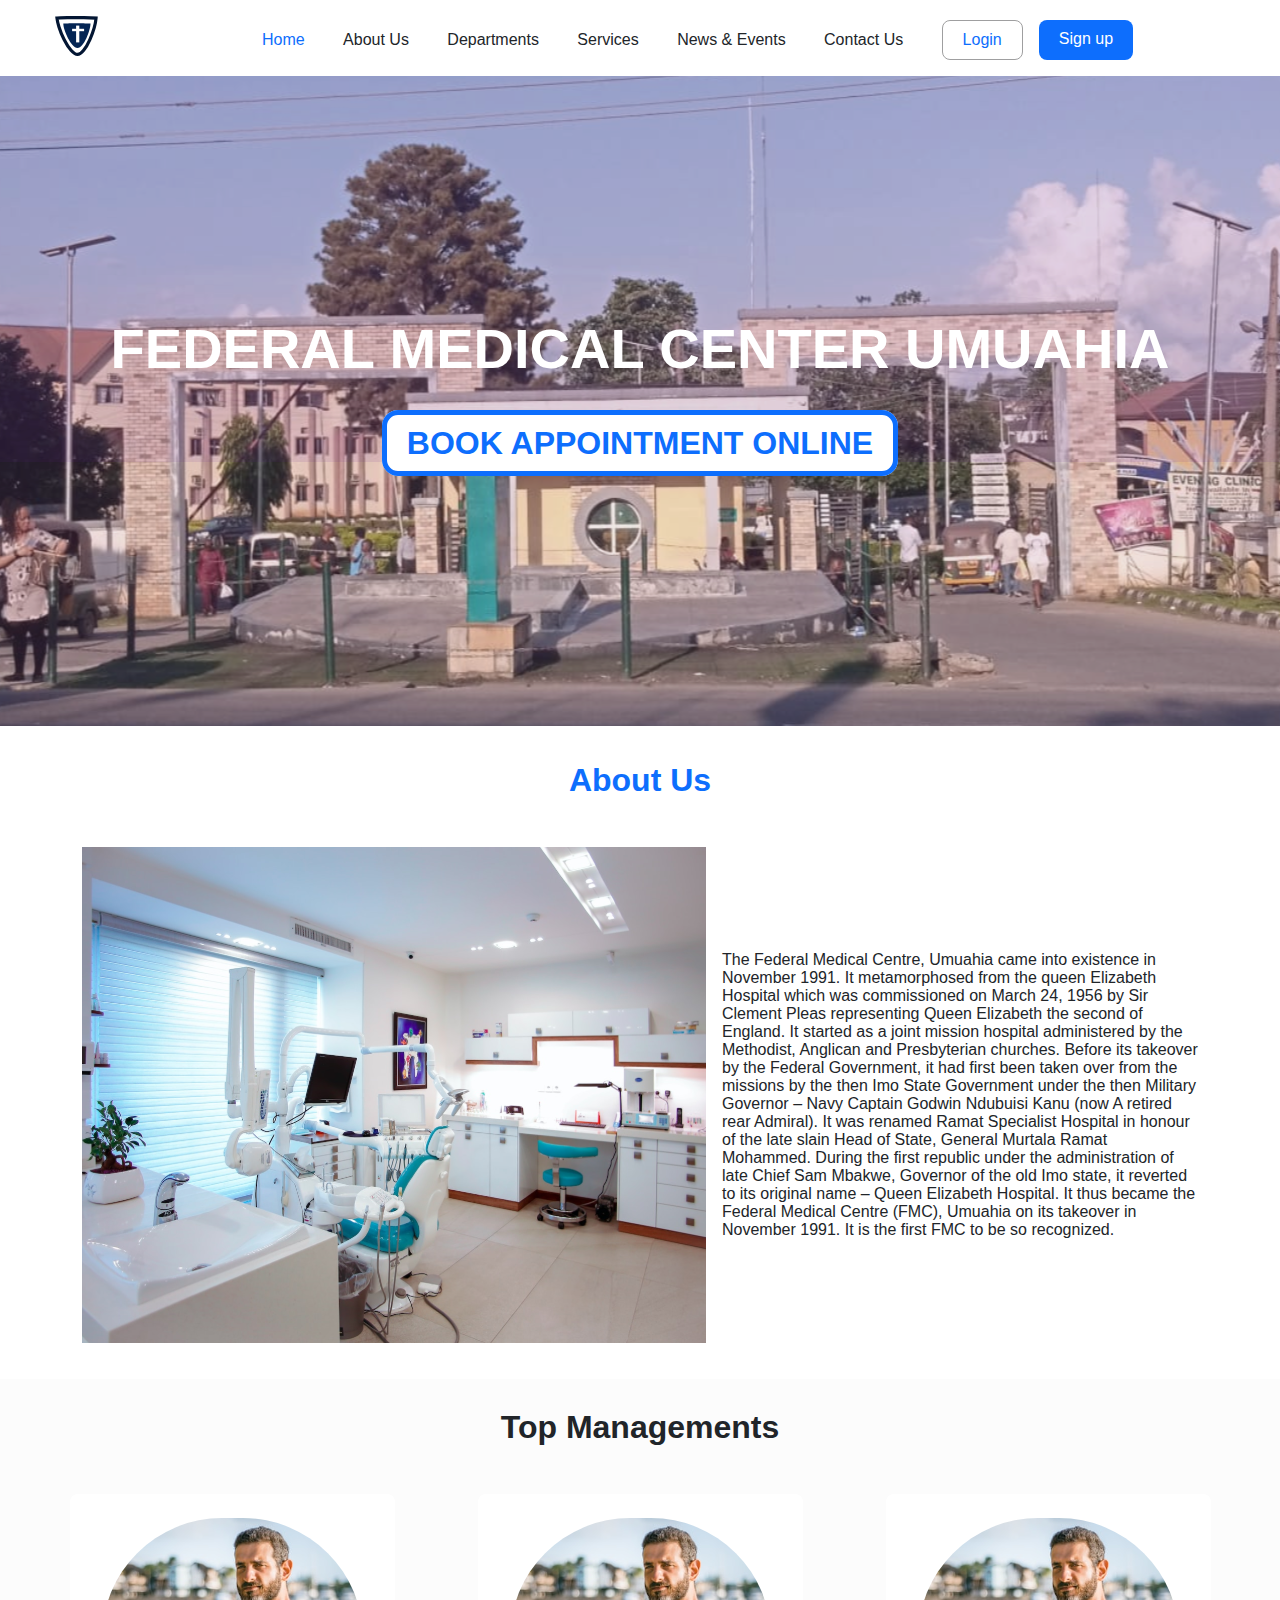
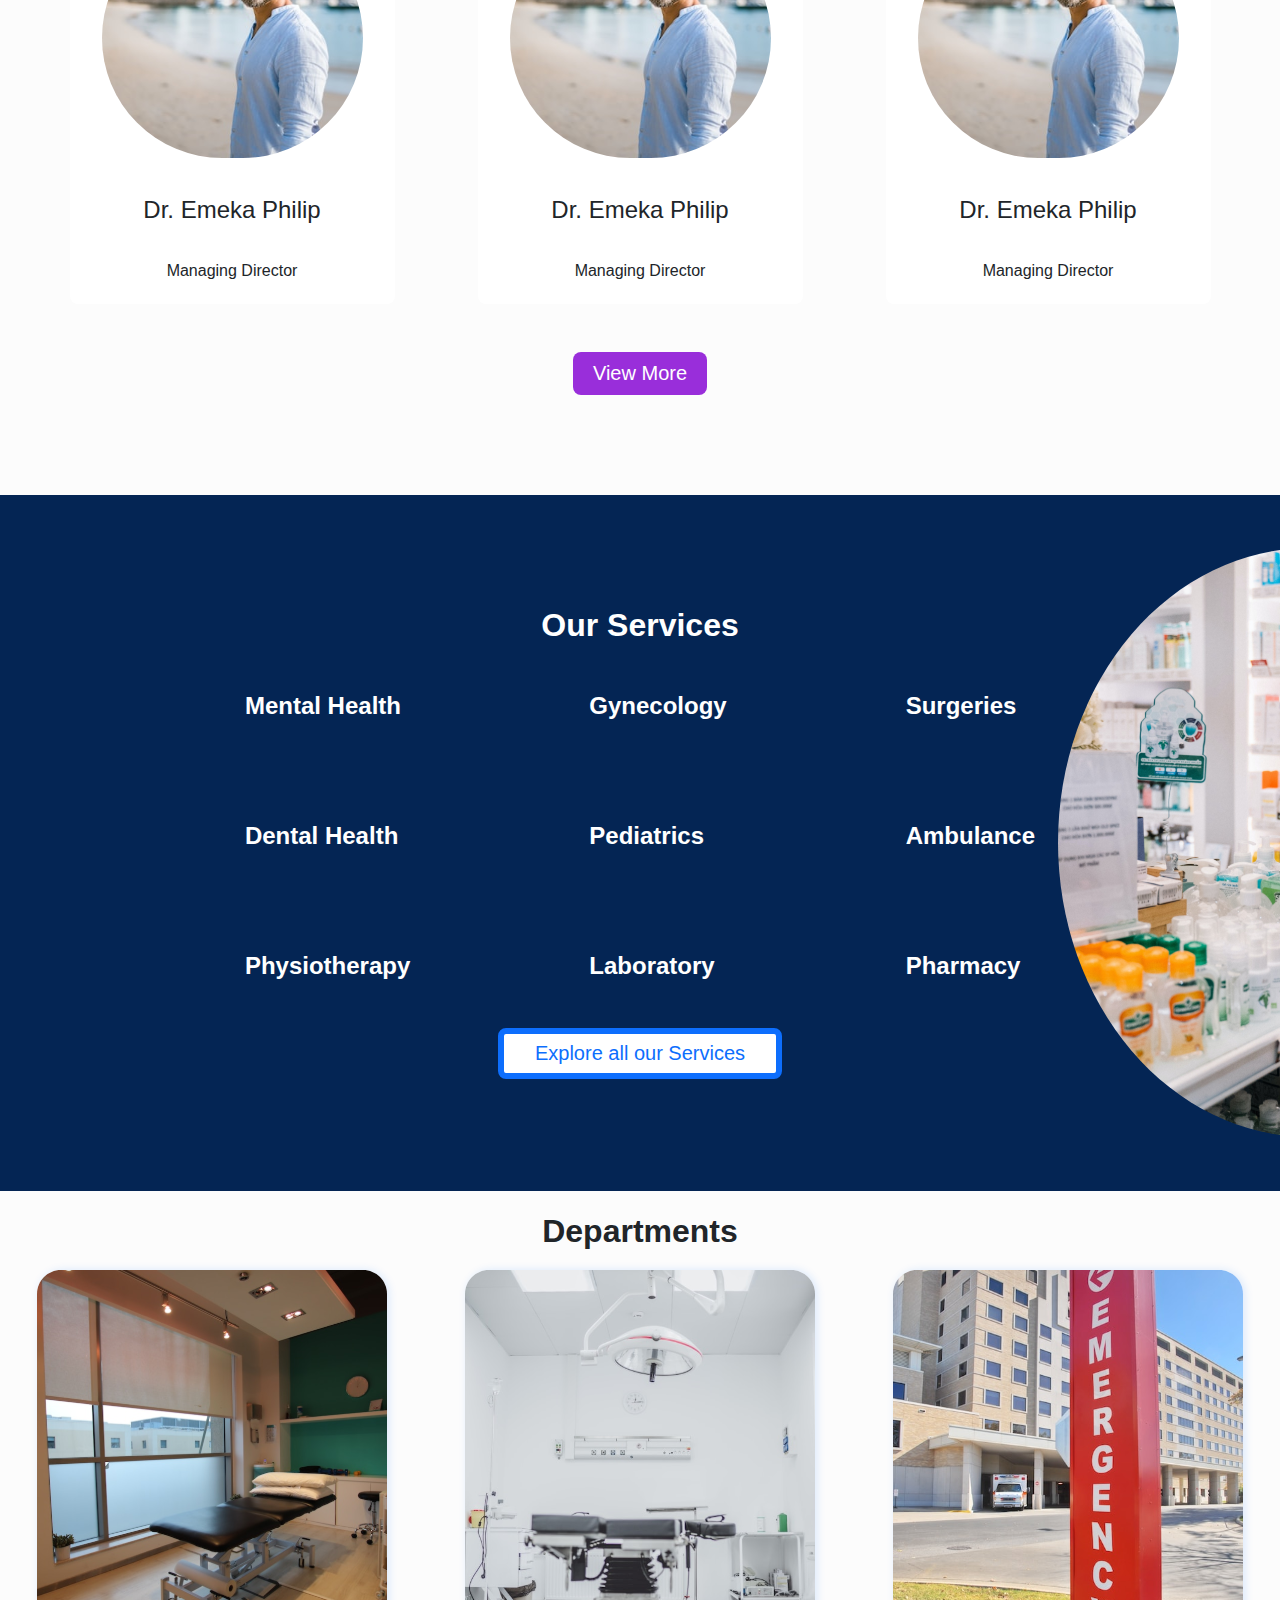
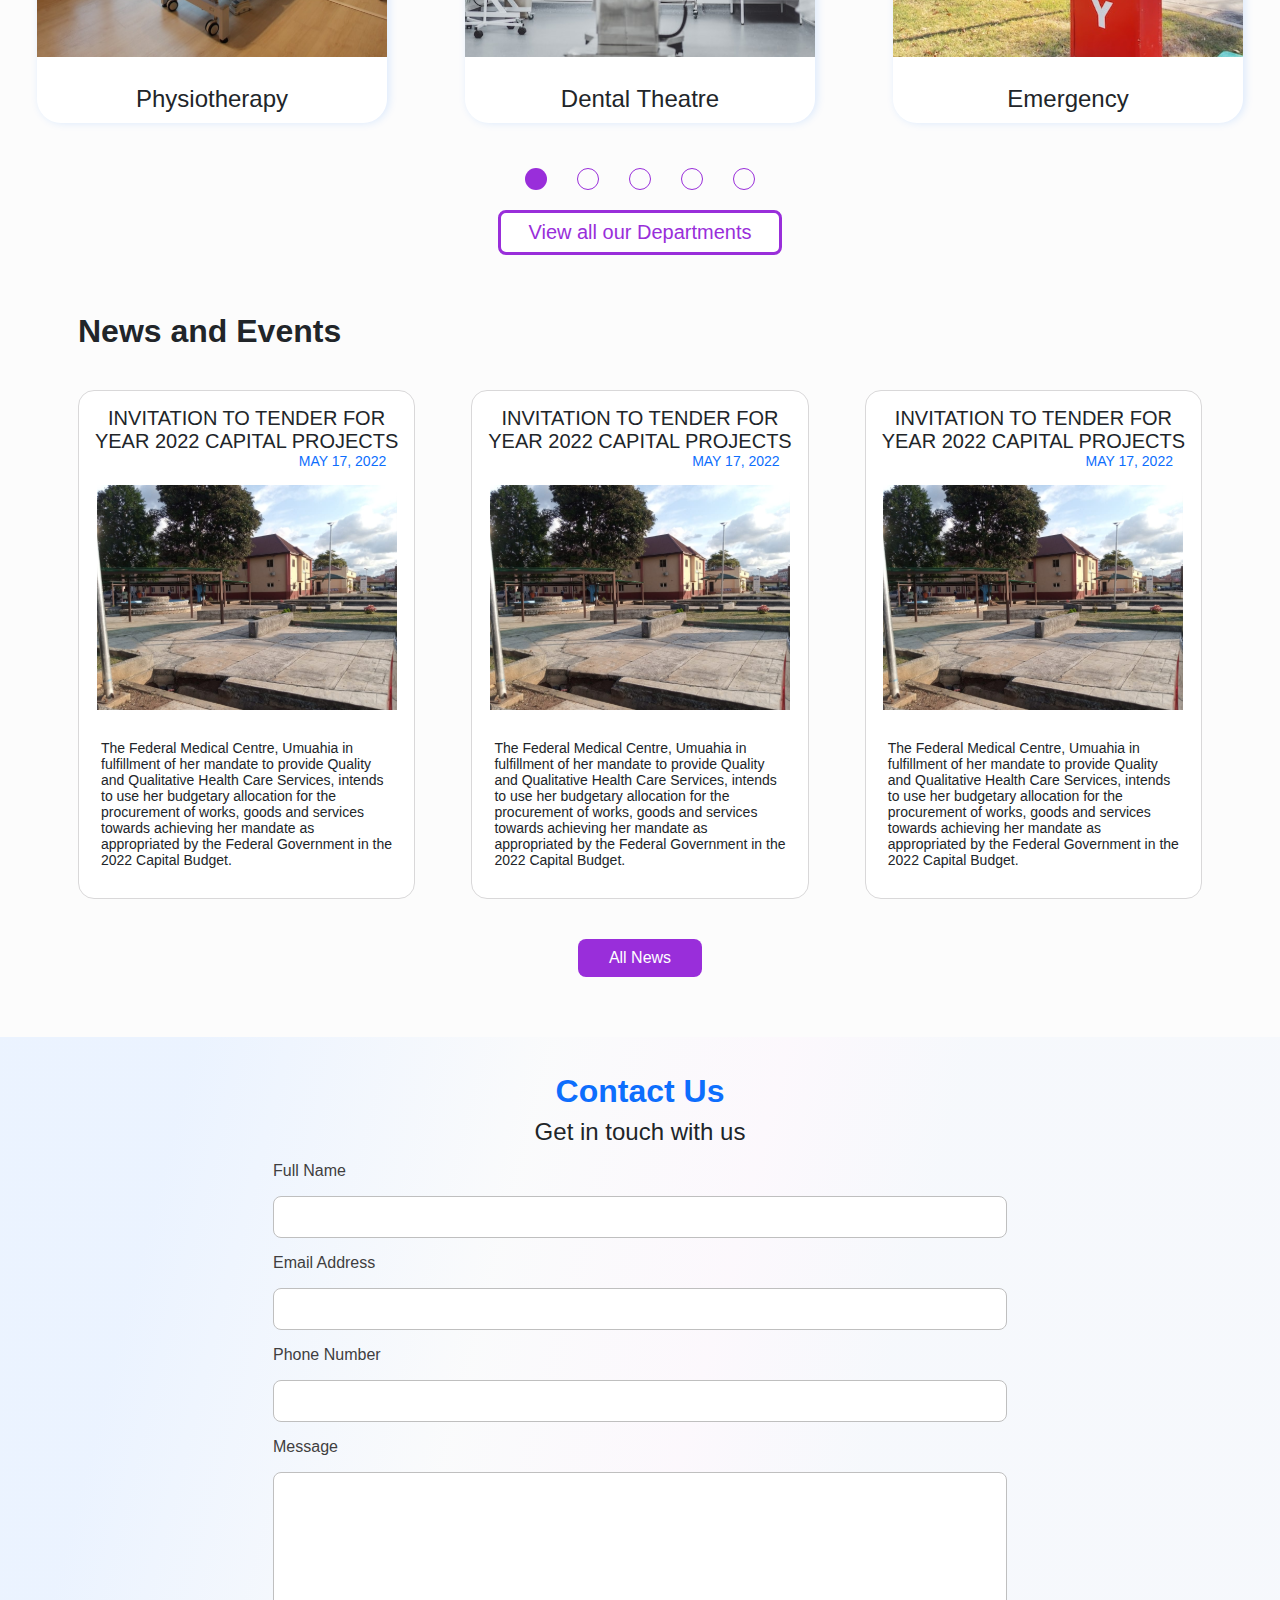
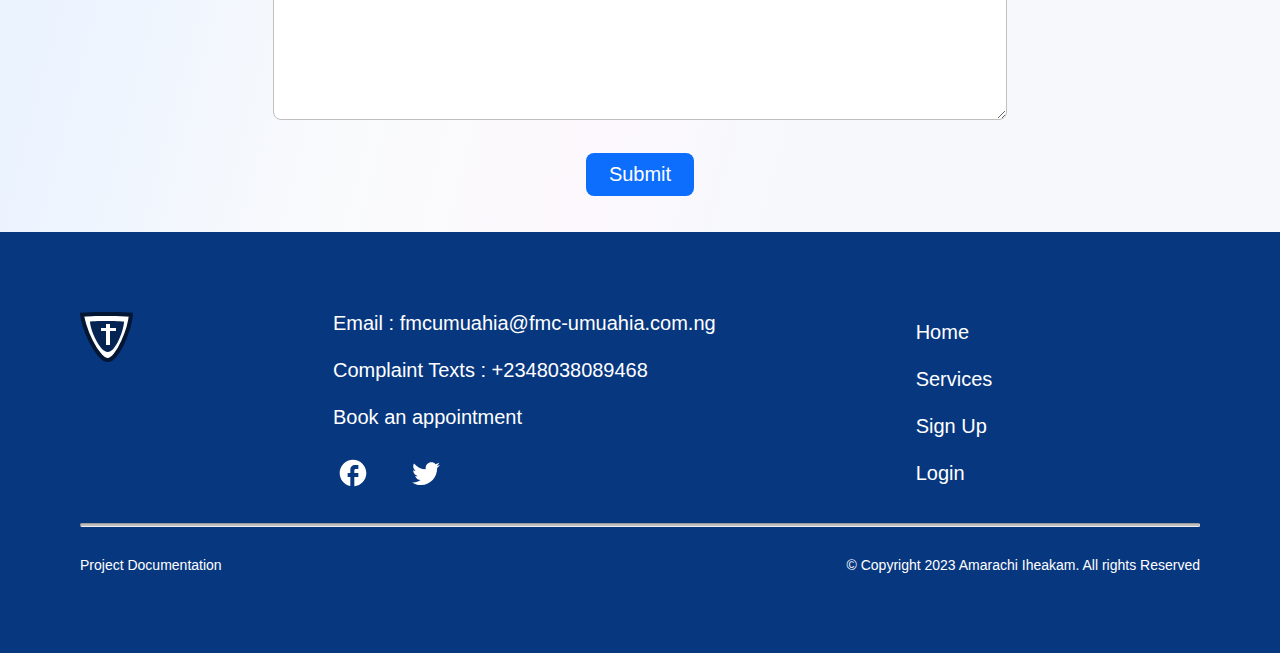
<file: index.html>
<!DOCTYPE html>
<html>
<head>
	<meta charset="utf-8">
	<meta name="viewport" content="width=device-width, initial-scale=1">
	<link rel="icon" type="image/svg" sizes="32x32" href="./images/logo.svg">
	<link rel="stylesheet" type="text/css" href="styles/style.css">
	<title>FMC Umuahia</title>
</head>
<body>
	<header>
		<nav>
			<a href="index.html">
					<img src="./images/logo.svg">
				</a>
			<div class="nav">
				<ul class="Navmenu">
					<li>
						<a class="nav-link" href="index.html" id="home">Home</a>
					</li>
					<li>
						<a class="nav-link" href="about.html">About Us</a>
					</li>
					<li>
						<a class="nav-link" href="departments.html">Departments</a>
					</li>
					<li>
						<a class="nav-link" href="services.html">Services</a>
					</li>
					<li>
						<a class="nav-link" href="news.html">News & Events</a>
					</li>
					<li>
						<a class="nav-link" href="contact.html">Contact Us</a>
					</li>
				
				<div class="button">
					<a href="./pages/patientlogin.php">Login</a>
					<a href="./pages/patientsignup.php">Sign up</a>
				</div>
				</ul>
				<div class="hamburger">
					<span class="bar"></span>
					<span class="bar"></span>
					<span class="bar"></span>
				</div>
			</div>
		</nav>
		<section class="hero">
			<div>
				<h1>FEDERAL MEDICAL CENTER UMUAHIA</h1>
				<a href="./pages/patientlogin.php">BOOK APPOINTMENT ONLINE</a>
			</div>
		</section>
	</header>
	<main>
		<section class="AboutSection">
			<h2>About Us</h2>
			<div>
				<img src="./images/About img.svg">
				<p>The Federal Medical Centre, Umuahia came into existence in November 1991. It metamorphosed from the queen Elizabeth Hospital which was commissioned on March 24, 1956 by Sir Clement Pleas representing Queen Elizabeth the second of England. It started as a joint mission hospital administered by the Methodist, Anglican and Presbyterian churches. Before its takeover by the Federal Government, it had first been taken over from the missions by the then Imo State Government under the then Military Governor – Navy Captain Godwin Ndubuisi Kanu (now A retired rear Admiral). It was renamed Ramat Specialist Hospital in honour of the late slain Head of State, General Murtala Ramat Mohammed. During the first republic under the administration of late Chief Sam Mbakwe, Governor of the old Imo state, it reverted to its original name – Queen Elizabeth Hospital. It thus became the Federal Medical Centre (FMC), Umuahia on its takeover in November 1991. It is the first FMC to be so recognized.</p>
			</div>
		</section>
		<section class="Managements">
			<h2>Top Managements</h2>
			<article>
				<div>
					<img src="./images/Top img.svg">
					<h3>Dr. Emeka Philip</h3>
					<p>Managing Director</p>
				</div>
				<div>
					<img src="./images/Top img.svg">
					<h3>Dr. Emeka Philip</h3>
					<p>Managing Director</p>
				</div>
				<div>
					<img src="./images/Top img.svg">
					<h3>Dr. Emeka Philip</h3>
					<p>Managing Director</p>
				</div>
			</article>
			<a href="about.html">View More</a>
		</section>
		<section class="OurServices">
			<h3>Our Services</h3>
			<article>
				<div>
					<a href="#">Mental Health</a>
					<a href="#">Dental Health</a>
					<a href="#">Physiotherapy</a>
				</div>
				<div>
					<a href="#">Gynecology</a>
					<a href="#">Pediatrics</a>
					<a href="#">Laboratory</a>
				</div>
				<div>
					<a href="#">Surgeries</a>
					<a href="#">Ambulance</a>
					<a href="#">Pharmacy</a>
				</div>
			</article>
			<a id="ServiceButton" href="services.html">Explore all our Services</a>
		</section>
		<section class="IndexDepartments">
			<h3>Departments</h3>
			<section>
				<div class="carousel">
					<article>
						<img src="./images/Frame 1670.svg">
						<p>Physiotherapy</p>
					</article>
					<article>
						<img src="./images/Frame 1671.svg">
						<p>Dental Theatre</p>
					</article>
					<article>
						<img src="./images/Frame 1670 (1).svg">
						<p>Emergency</p>
					</article>
				</div>
				<div class="ellipse">
					<span></span>
					<span></span>
					<span></span>
					<span></span>
					<span></span>
				</div>
			</section>
			<a href="departments.html">View all our Departments</a>
		</section>
		<section class="News">
			<h4>News and Events</h4>
			<section>
				<article>
					<div>
						<h5>INVITATION TO TENDER FOR YEAR 2022 CAPITAL PROJECTS</h5>
						<p>MAY 17, 2022</p>
					</div>
					<img src="./images/Article.svg">
					<p class="articleParagraph">The Federal Medical Centre, Umuahia in fulfillment of her mandate to provide Quality and Qualitative Health Care Services, intends to use her budgetary allocation for the procurement of works, goods and services towards achieving her mandate as appropriated by the Federal Government in the 2022 Capital Budget.</p>
				</article>
				<article>
					<div>
						<h5>INVITATION TO TENDER FOR YEAR 2022 CAPITAL PROJECTS</h5>
						<p>MAY 17, 2022</p>
					</div>
					<img src="./images/Article.svg">
					<p class="articleParagraph">The Federal Medical Centre, Umuahia in fulfillment of her mandate to provide Quality and Qualitative Health Care Services, intends to use her budgetary allocation for the procurement of works, goods and services towards achieving her mandate as appropriated by the Federal Government in the 2022 Capital Budget.</p>
				</article>
				<article>
					<div>
						<h5>INVITATION TO TENDER FOR YEAR 2022 CAPITAL PROJECTS</h5>
						<p>MAY 17, 2022</p>
					</div>
					<img src="./images/Article.svg">
					<p class="articleParagraph">The Federal Medical Centre, Umuahia in fulfillment of her mandate to provide Quality and Qualitative Health Care Services, intends to use her budgetary allocation for the procurement of works, goods and services towards achieving her mandate as appropriated by the Federal Government in the 2022 Capital Budget.</p>
				</article>
			</section>
			<a href="news.html">All News</a>
		</section>
		<section class="ContactSection">
			<div>
				<h5>Contact Us</h5>
				<p>Get in touch with us</p>
			</div>
			<form class="ContactForm" method="post" action="contact.php">
				<label>Full Name</label>
				<input type="text" name="fullname" required>
				<label>Email Address</label>
				<input type="text" name="emailid" required>
				<label>Phone Number</label>
				<input type="text" name="mobileno" required>
				<label>Message</label>
				<textarea id="Message" type="text" name="description" required></textarea>
				<button type="submit" name="submit">Submit</button>
			</form>
		</section>
	</main>
	<footer>
		<section>
			<img id="footerLogo" src="./images/logo.svg">
			<article>
				<p>Email : fmcumuahia@fmc-umuahia.com.ng</p>
				<p>Complaint Texts : +2348038089468</p>
				<a href="./pages/patientlogin.php">Book an appointment</a>
				<div class="socials">
					<div class="facebook"></div>
					<div class="twitter"></div>
				</div>
			</article>
			<article>
				<a href="index.html">Home</a>
				<a href="services.html">Services</a>
				<a href="./pages/patientsignup.php">Sign Up</a>
				<a href="./pages/patientlogin.php">Login</a>
			</article>
		</section>
		<hr>
		<div id="footnote">
			<a href="https://github.com/Cozyamy/FMC-HMS" target="_blank">Project Documentation</a>
			<p>© Copyright 2023 Amarachi Iheakam. All rights Reserved</p>
		</div>
	</footer>


<script src="scripts/script.js"></script>
</body>
</html>
</file>
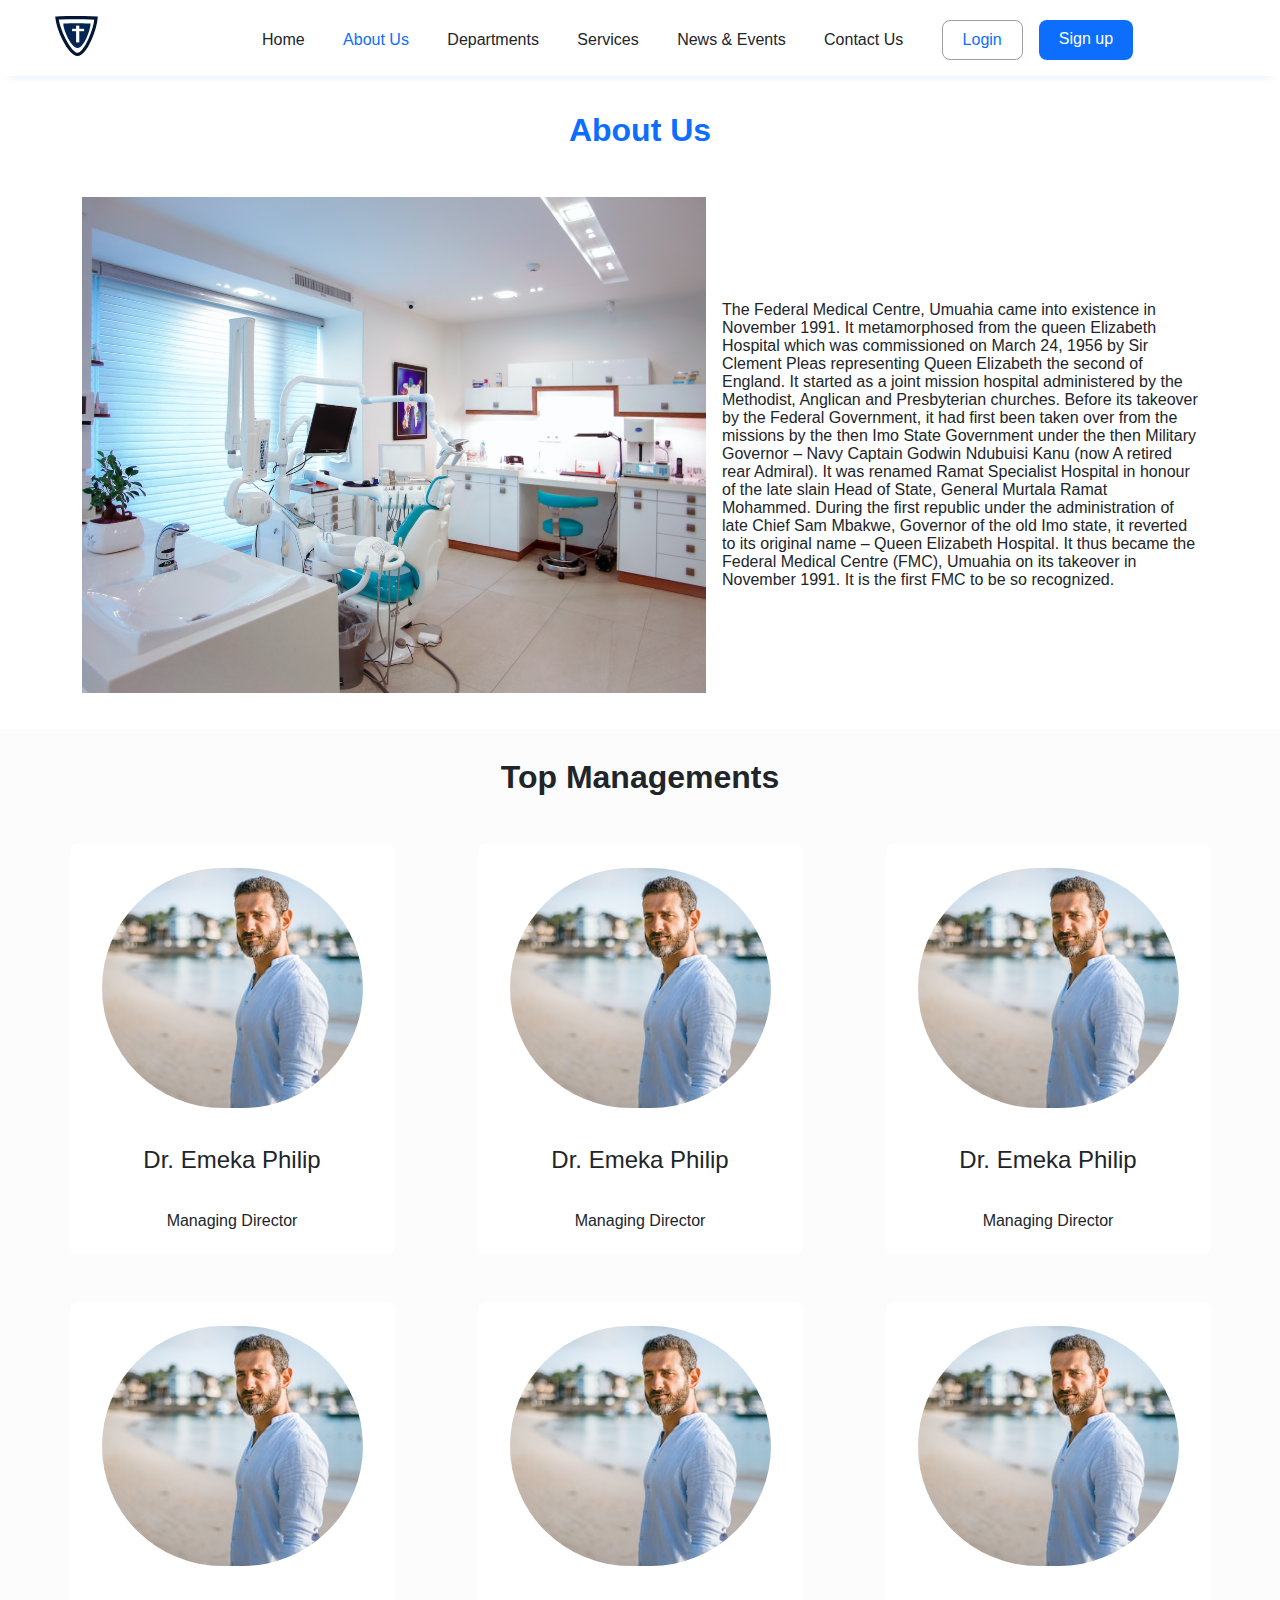
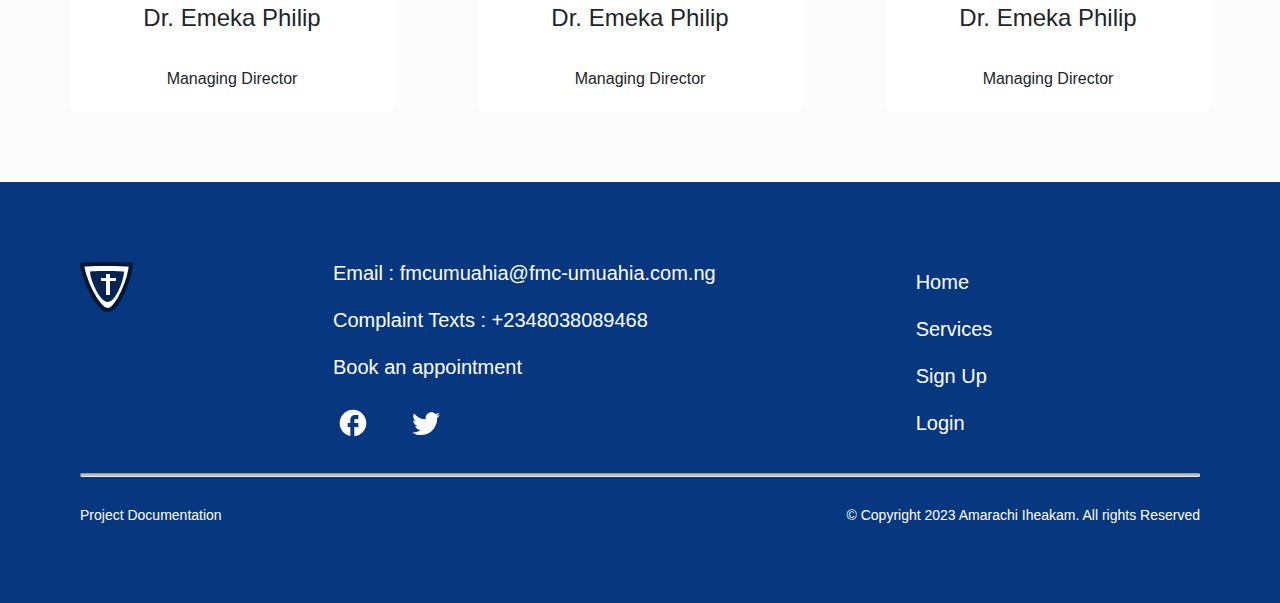
<file: about.html>
<!DOCTYPE html>
<html>
<head>
	<meta charset="utf-8">
	<meta name="viewport" content="width=device-width, initial-scale=1">
	<link rel="icon" type="image/svg" sizes="32x32" href="./images/logo.svg">
	<link rel="stylesheet" type="text/css" href="styles/style.css">
	<title>About FMC Umuahia</title>
</head>
<body>
	<header>
		<nav>
			<a href="index.html">
					<img src="./images/logo.svg">
				</a>
			<div class="nav">
				<ul class="Navmenu">
					<li>
						<a class="nav-link" href="index.html">Home</a>
					</li>
					<li>
						<a class="nav-link" href="about.html" id="home">About Us</a>
					</li>
					<li>
						<a class="nav-link" href="departments.html">Departments</a>
					</li>
					<li>
						<a class="nav-link" href="services.html">Services</a>
					</li>
					<li>
						<a class="nav-link" href="news.html">News & Events</a>
					</li>
					<li>
						<a class="nav-link" href="contact.html">Contact Us</a>
					</li>
				
				<div class="button">
					<a href="./pages/patientlogin.php">Login</a>
					<a href="./pages/patientsignup.php">Sign up</a>
				</div>
				</ul>
				<div class="hamburger">
					<span class="bar"></span>
					<span class="bar"></span>
					<span class="bar"></span>
				</div>
			</div>
		</nav>
	</header>
	<main>
		<section class="AboutSection">
			<h2>About Us</h2>
			<div>
				<img src="./images/About img.svg">
				<p>The Federal Medical Centre, Umuahia came into existence in November 1991. It metamorphosed from the queen Elizabeth Hospital which was commissioned on March 24, 1956 by Sir Clement Pleas representing Queen Elizabeth the second of England. It started as a joint mission hospital administered by the Methodist, Anglican and Presbyterian churches. Before its takeover by the Federal Government, it had first been taken over from the missions by the then Imo State Government under the then Military Governor – Navy Captain Godwin Ndubuisi Kanu (now A retired rear Admiral). It was renamed Ramat Specialist Hospital in honour of the late slain Head of State, General Murtala Ramat Mohammed. During the first republic under the administration of late Chief Sam Mbakwe, Governor of the old Imo state, it reverted to its original name – Queen Elizabeth Hospital. It thus became the Federal Medical Centre (FMC), Umuahia on its takeover in November 1991. It is the first FMC to be so recognized.</p>
			</div>
		</section>
		<section class="Managements">
			<h2>Top Managements</h2>
			<article>
				<div>
					<img src="./images/Top img.svg">
					<h3>Dr. Emeka Philip</h3>
					<p>Managing Director</p>
				</div>
				<div>
					<img src="./images/Top img.svg">
					<h3>Dr. Emeka Philip</h3>
					<p>Managing Director</p>
				</div>
				<div>
					<img src="./images/Top img.svg">
					<h3>Dr. Emeka Philip</h3>
					<p>Managing Director</p>
				</div>
			</article>
			<article>
				<div>
					<img src="./images/Top img.svg">
					<h3>Dr. Emeka Philip</h3>
					<p>Managing Director</p>
				</div>
				<div>
					<img src="./images/Top img.svg">
					<h3>Dr. Emeka Philip</h3>
					<p>Managing Director</p>
				</div>
				<div>
					<img src="./images/Top img.svg">
					<h3>Dr. Emeka Philip</h3>
					<p>Managing Director</p>
				</div>
			</article>
		</section>
	</main>
	<footer>
		<section>
			<img id="footerLogo" src="./images/logo.svg">
			<article>
				<p>Email : fmcumuahia@fmc-umuahia.com.ng</p>
				<p>Complaint Texts : +2348038089468</p>
				<a href="./pages/patientlogin.php">Book an appointment</a>
				<div class="socials">
					<div class="facebook"></div>
					<div class="twitter"></div>
				</div>
			</article>
			<article>
				<a href="index.html">Home</a>
				<a href="services.html">Services</a>
				<a href="./pages/patientsignup.php">Sign Up</a>
				<a href="./pages/patientlogin.php">Login</a>
			</article>
		</section>
		<hr>
		<div id="footnote">
			<a href="https://github.com/Cozyamy/FMC-HMS" target="_blank">Project Documentation</a>
			<p>© Copyright 2023 Amarachi Iheakam. All rights Reserved</p>
		</div>
	</footer>


<script src="scripts/script.js"></script>
</body>
</html>
</file>
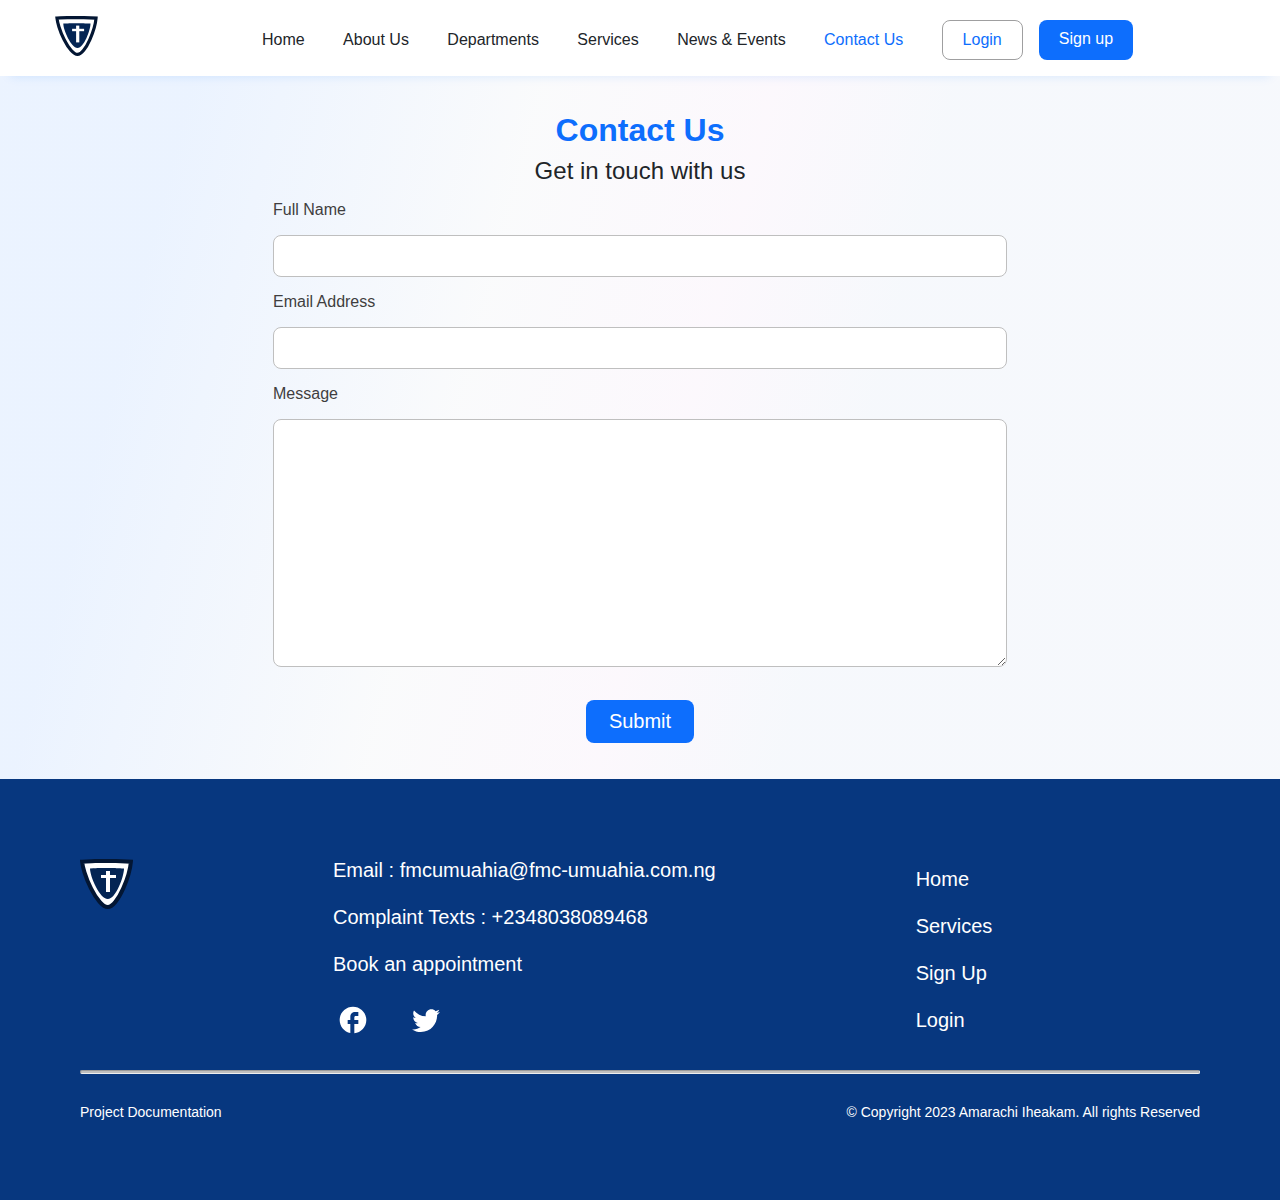
<file: contact.html>
<!DOCTYPE html>
<html>
<head>
	<meta charset="utf-8">
	<meta name="viewport" content="width=device-width, initial-scale=1">
	<link rel="icon" type="image/svg" sizes="32x32" href="./images/logo.svg">
	<link rel="stylesheet" type="text/css" href="styles/style.css">
	<title>Contact FMC Umuahia</title>
</head>
<body>
	<header>
		<nav>
			<a href="index.html">
					<img src="./images/logo.svg">
				</a>
			<div class="nav">
				<ul class="Navmenu">
					<li>
						<a class="nav-link" href="index.html">Home</a>
					</li>
					<li>
						<a class="nav-link" href="about.html">About Us</a>
					</li>
					<li>
						<a class="nav-link" href="departments.html">Departments</a>
					</li>
					<li>
						<a class="nav-link" href="services.html">Services</a>
					</li>
					<li>
						<a class="nav-link" href="news.html">News & Events</a>
					</li>
					<li>
						<a class="nav-link" href="contact.html" id="home">Contact Us</a>
					</li>
				
				<div class="button">
					<a href="./pages/patientlogin.php">Login</a>
					<a href="./pages/patientsignup.php">Sign up</a>
				</div>
				</ul>
				<div class="hamburger">
					<span class="bar"></span>
					<span class="bar"></span>
					<span class="bar"></span>
				</div>
			</div>
		</nav>
	</header>
	<main>
		<section class="ContactSection">
			<div>
				<h5>Contact Us</h5>
				<p>Get in touch with us</p>
			</div>
			<form class="ContactForm">
				<label>Full Name</label>
				<input type="text" name="name">
				<label>Email Address</label>
				<input type="text" name="email">
				<label>Message</label>
				<textarea id="Message" type="text" name="message"></textarea>
				<button>Submit</button>
			</form>
		</section>
	</main>
	<footer>
		<section>
			<img id="footerLogo" src="./images/logo.svg">
			<article>
				<p>Email : fmcumuahia@fmc-umuahia.com.ng</p>
				<p>Complaint Texts : +2348038089468</p>
				<a href="./pages/patientlogin.php">Book an appointment</a>
				<div class="socials">
					<div class="facebook"></div>
					<div class="twitter"></div>
				</div>
			</article>
			<article>
				<a href="index.html">Home</a>
				<a href="services.html">Services</a>
				<a href="./pages/patientsignup.php">Sign Up</a>
				<a href="./pages/patientlogin.php">Login</a>
			</article>
		</section>
		<hr>
		<div id="footnote">
			<a href="https://github.com/Cozyamy/FMC-HMS" target="_blank">Project Documentation</a>
			<p>© Copyright 2023 Amarachi Iheakam. All rights Reserved</p>
		</div>
	</footer>


<script src="scripts/script.js"></script>
</body>
</html>
</file>
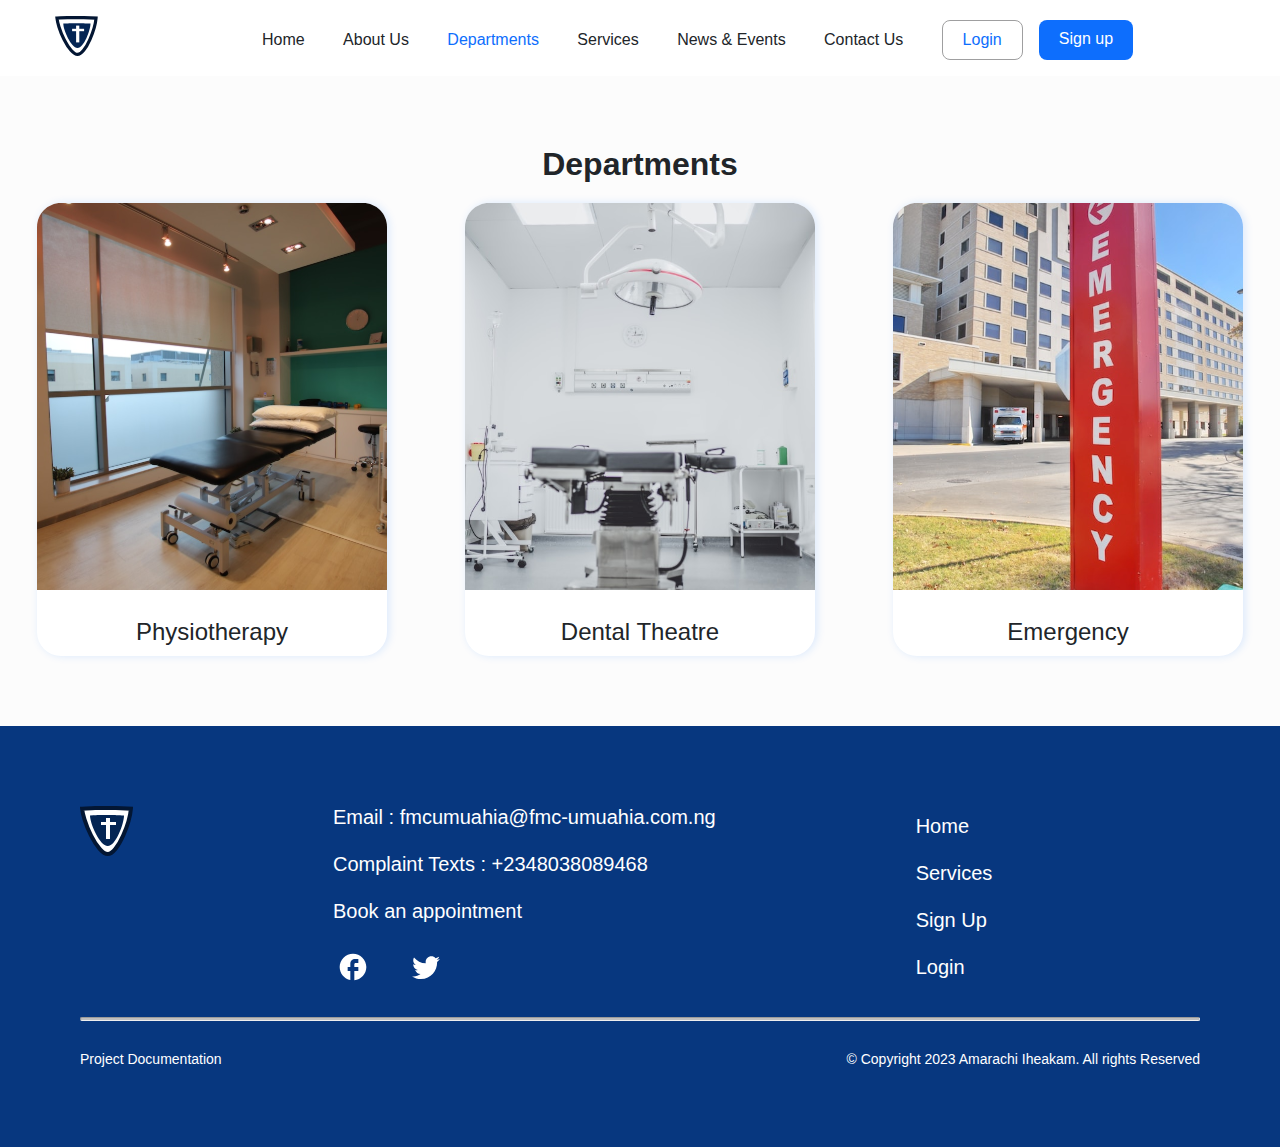
<file: departments.html>
<!DOCTYPE html>
<html>
<head>
	<meta charset="utf-8">
	<meta name="viewport" content="width=device-width, initial-scale=1">
	<link rel="icon" type="image/svg" sizes="32x32" href="./images/logo.svg">
	<link rel="stylesheet" type="text/css" href="styles/style.css">
	<title>Departments in FMC Umuahia</title>
</head>
<body>
	<header>
		<nav>
			<a href="index.html">
					<img src="./images/logo.svg">
				</a>
			<div class="nav">
				<ul class="Navmenu">
					<li>
						<a class="nav-link" href="index.html">Home</a>
					</li>
					<li>
						<a class="nav-link" href="about.html">About Us</a>
					</li>
					<li>
						<a class="nav-link" href="departments.html" id="home">Departments</a>
					</li>
					<li>
						<a class="nav-link" href="services.html">Services</a>
					</li>
					<li>
						<a class="nav-link" href="news.html">News & Events</a>
					</li>
					<li>
						<a class="nav-link" href="contact.html">Contact Us</a>
					</li>
				
				<div class="button">
					<a href="./pages/patientlogin.php">Login</a>
					<a href="./pages/patientsignup.php">Sign up</a>
				</div>
				</ul>
				<div class="hamburger">
					<span class="bar"></span>
					<span class="bar"></span>
					<span class="bar"></span>
				</div>
			</div>
		</nav>	</header>
	<main>
		<section class="IndexDepartments" style="padding-top: 70px; padding-bottom: 70px;">
			<h3>Departments</h3>
			<section>
				<div class="carousel">
					<article>
						<img src="./images/Frame 1670.svg">
						<p>Physiotherapy</p>
					</article>
					<article>
						<img src="./images/Frame 1671.svg">
						<p>Dental Theatre</p>
					</article>
					<article>
						<img src="./images/Frame 1670 (1).svg">
						<p>Emergency</p>
					</article>
				</div>
			</section>
		</section>
	</main>
	<footer>
		<section>
			<img id="footerLogo" src="./images/logo.svg">
			<article>
				<p>Email : fmcumuahia@fmc-umuahia.com.ng</p>
				<p>Complaint Texts : +2348038089468</p>
				<a href="./pages/patientlogin.php">Book an appointment</a>
				<div class="socials">
					<div class="facebook"></div>
					<div class="twitter"></div>
				</div>
			</article>
			<article>
				<a href="index.html">Home</a>
				<a href="services.html">Services</a>
				<a href="./pages/patientsignup.php">Sign Up</a>
				<a href="./pages/patientlogin.php">Login</a>
			</article>
		</section>
		<hr>
		<div id="footnote">
			<a href="https://github.com/Cozyamy/FMC-HMS" target="_blank">Project Documentation</a>
			<p>© Copyright 2023 Amarachi Iheakam. All rights Reserved</p>
		</div>
	</footer>


<script src="scripts/script.js"></script>
</body>
</html>
</file>
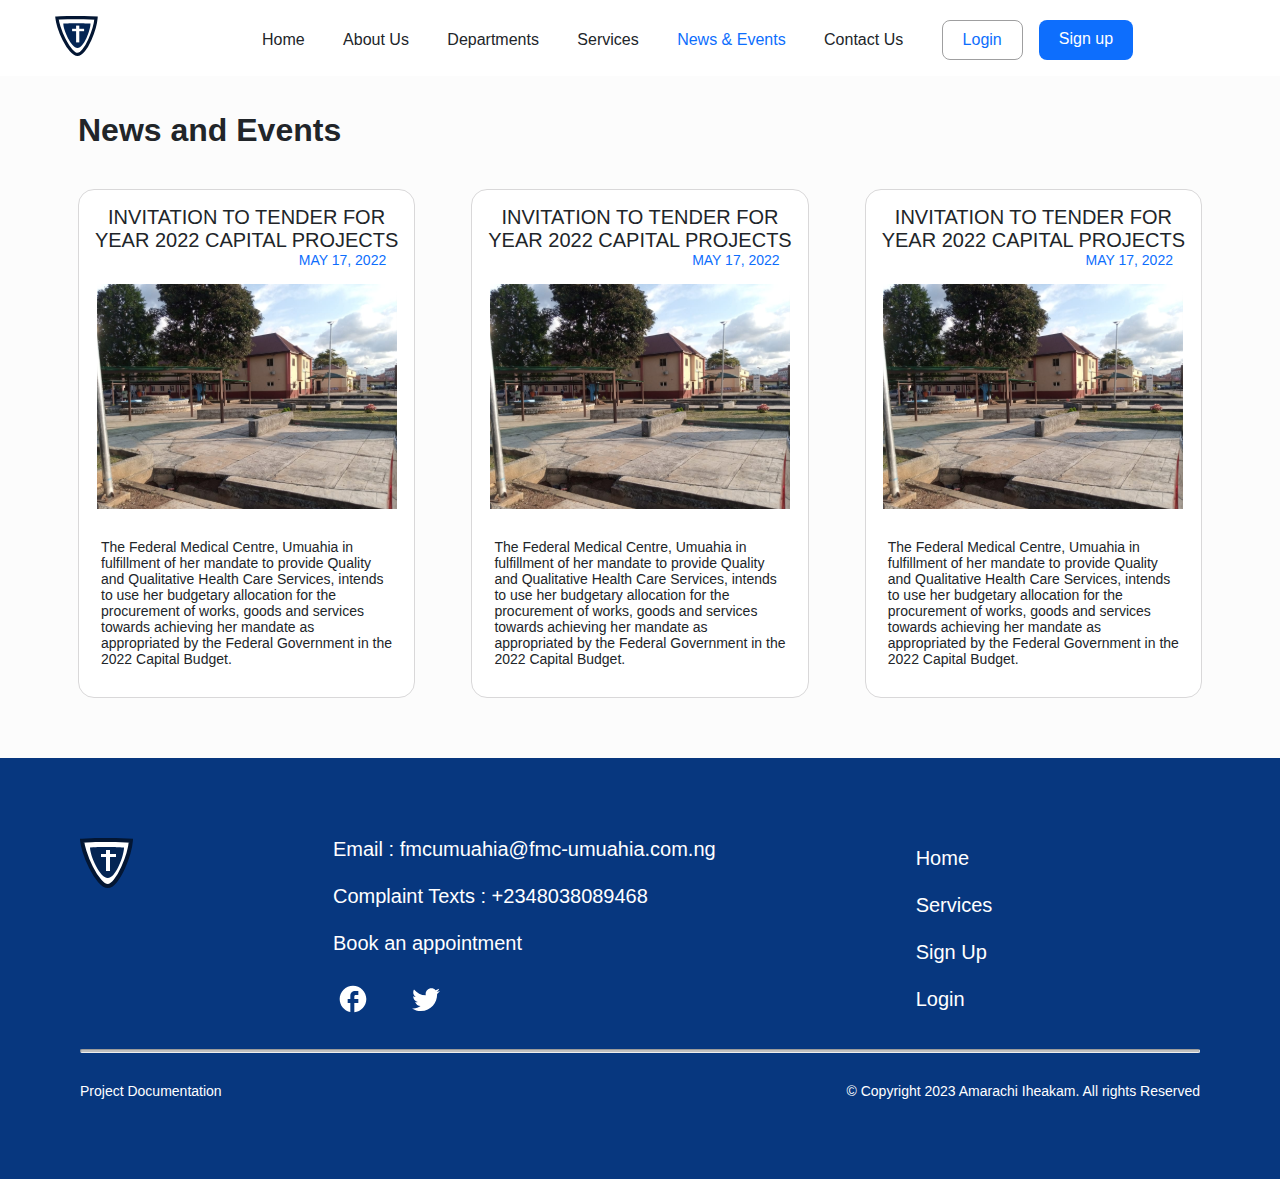
<file: news.html>
<!DOCTYPE html>
<html>
<head>
	<meta charset="utf-8">
	<meta name="viewport" content="width=device-width, initial-scale=1">
	<link rel="icon" type="image/svg" sizes="32x32" href="./images/logo.svg">
	<link rel="stylesheet" type="text/css" href="styles/style.css">
	<title>NEWS & EVENTS IN FMC Umuahia</title>
</head>
<body>
	<header>
		<nav>
			<a href="index.html">
					<img src="./images/logo.svg">
				</a>
			<div class="nav">
				<ul class="Navmenu">
					<li>
						<a class="nav-link" href="index.html">Home</a>
					</li>
					<li>
						<a class="nav-link" href="about.html">About Us</a>
					</li>
					<li>
						<a class="nav-link" href="departments.html">Departments</a>
					</li>
					<li>
						<a class="nav-link" href="services.html">Services</a>
					</li>
					<li>
						<a class="nav-link" href="news.html" id="home">News & Events</a>
					</li>
					<li>
						<a class="nav-link" href="contact.html">Contact Us</a>
					</li>
				
				<div class="button">
					<a href="./pages/patientlogin.php">Login</a>
					<a href="./pages/patientsignup.php">Sign up</a>
				</div>
				</ul>
				<div class="hamburger">
					<span class="bar"></span>
					<span class="bar"></span>
					<span class="bar"></span>
				</div>
			</div>
		</nav>
	</header>
	<main>
		<section class="News">
			<h4>News and Events</h4>
			<section>
				<article>
					<div>
						<h5>INVITATION TO TENDER FOR YEAR 2022 CAPITAL PROJECTS</h5>
						<p>MAY 17, 2022</p>
					</div>
					<img src="./images/Article.svg">
					<p class="articleParagraph">The Federal Medical Centre, Umuahia in fulfillment of her mandate to provide Quality and Qualitative Health Care Services, intends to use her budgetary allocation for the procurement of works, goods and services towards achieving her mandate as appropriated by the Federal Government in the 2022 Capital Budget.</p>
				</article>
				<article>
					<div>
						<h5>INVITATION TO TENDER FOR YEAR 2022 CAPITAL PROJECTS</h5>
						<p>MAY 17, 2022</p>
					</div>
					<img src="./images/Article.svg">
					<p class="articleParagraph">The Federal Medical Centre, Umuahia in fulfillment of her mandate to provide Quality and Qualitative Health Care Services, intends to use her budgetary allocation for the procurement of works, goods and services towards achieving her mandate as appropriated by the Federal Government in the 2022 Capital Budget.</p>
				</article>
				<article>
					<div>
						<h5>INVITATION TO TENDER FOR YEAR 2022 CAPITAL PROJECTS</h5>
						<p>MAY 17, 2022</p>
					</div>
					<img src="./images/Article.svg">
					<p class="articleParagraph">The Federal Medical Centre, Umuahia in fulfillment of her mandate to provide Quality and Qualitative Health Care Services, intends to use her budgetary allocation for the procurement of works, goods and services towards achieving her mandate as appropriated by the Federal Government in the 2022 Capital Budget.</p>
				</article>
			</section>
		</section>
	</main>
	<footer>
		<section>
			<img id="footerLogo" src="./images/logo.svg">
			<article>
				<p>Email : fmcumuahia@fmc-umuahia.com.ng</p>
				<p>Complaint Texts : +2348038089468</p>
				<a href="./pages/patientlogin.php">Book an appointment</a>
				<div class="socials">
					<div class="facebook"></div>
					<div class="twitter"></div>
				</div>
			</article>
			<article>
				<a href="index.html">Home</a>
				<a href="services.html">Services</a>
				<a href="./pages/patientsignup.php">Sign Up</a>
				<a href="./pages/patientlogin.php">Login</a>
			</article>
		</section>
		<hr>
		<div id="footnote">
			<a href="https://github.com/Cozyamy/FMC-HMS" target="_blank">Project Documentation</a>
			<p>© Copyright 2023 Amarachi Iheakam. All rights Reserved</p>
		</div>
	</footer>


<script src="scripts/script.js"></script>
</body>
</html>
</file>
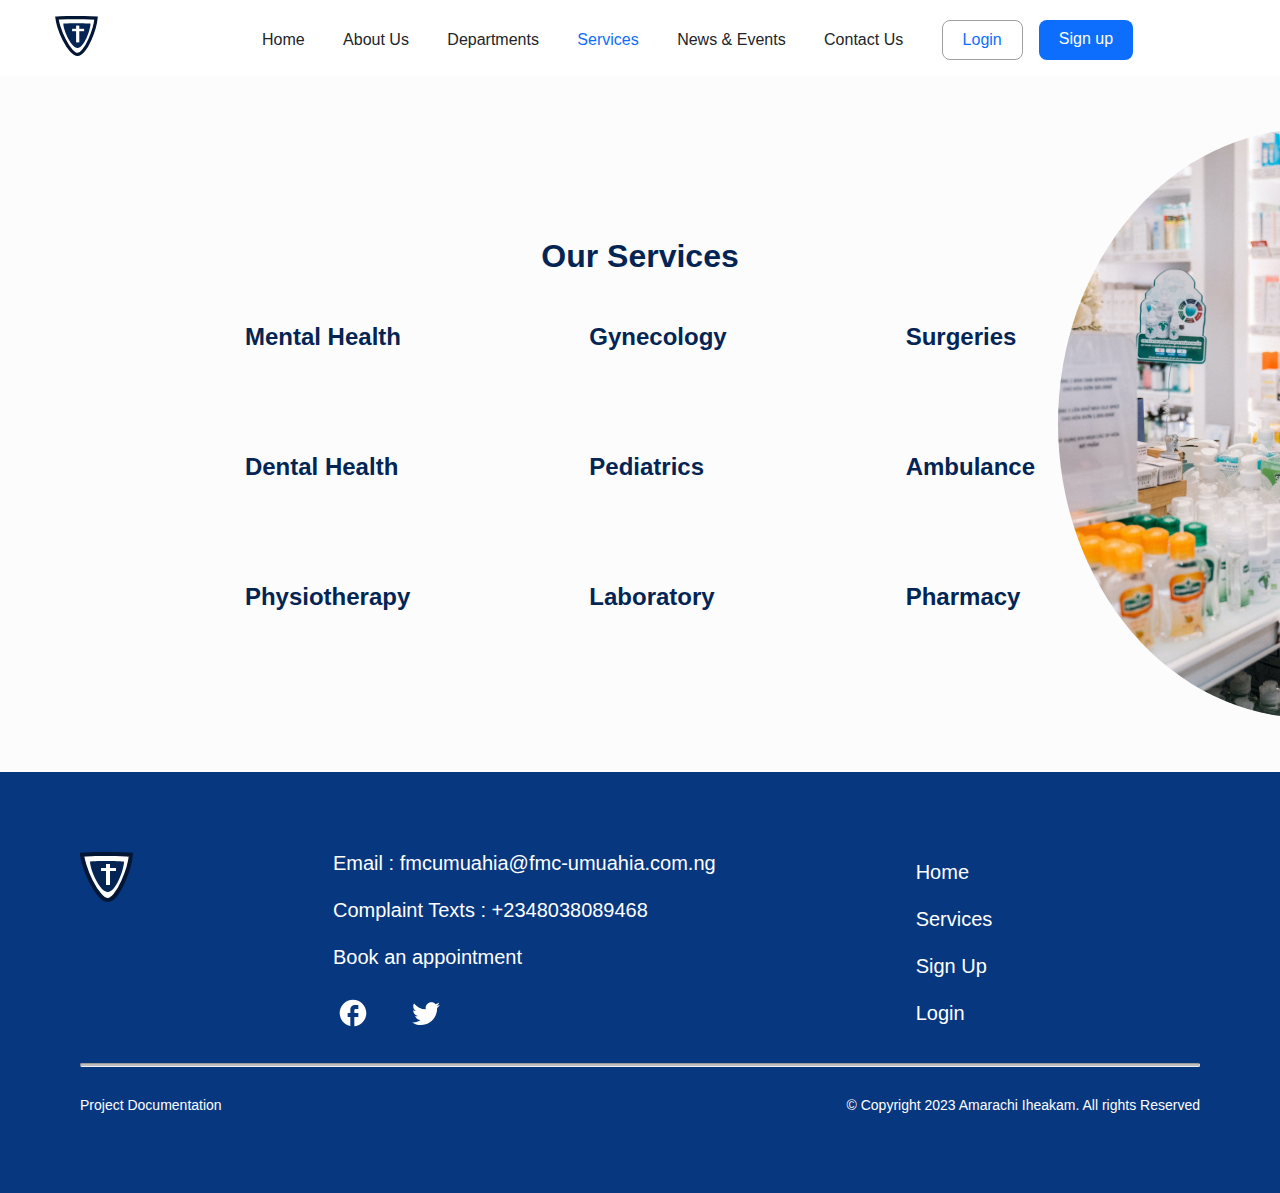
<file: services.html>
<!DOCTYPE html>
<html>
<head>
	<meta charset="utf-8">
	<meta name="viewport" content="width=device-width, initial-scale=1">
	<link rel="icon" type="image/svg" sizes="32x32" href="./images/logo.svg">
	<link rel="stylesheet" type="text/css" href="styles/style.css">
	<title>Services offered in FMC Umuahia</title>
</head>
<body>
	<header>
		<nav>
			<a href="index.html">
					<img src="./images/logo.svg">
				</a>
			<div class="nav">
				<ul class="Navmenu">
					<li>
						<a class="nav-link" href="index.html">Home</a>
					</li>
					<li>
						<a class="nav-link" href="about.html">About Us</a>
					</li>
					<li>
						<a class="nav-link" href="departments.html">Departments</a>
					</li>
					<li>
						<a class="nav-link" href="services.html" id="home">Services</a>
					</li>
					<li>
						<a class="nav-link" href="news.html">News & Events</a>
					</li>
					<li>
						<a class="nav-link" href="contact.html">Contact Us</a>
					</li>
				
				<div class="button">
					<a href="./pages/patientlogin.php">Login</a>
					<a href="./pages/patientsignup.php">Sign up</a>
				</div>
				</ul>
				<div class="hamburger">
					<span class="bar"></span>
					<span class="bar"></span>
					<span class="bar"></span>
				</div>
			</div>
		</nav>
	</header>
	<main>
		<section class="OurServices servicesPage">
			<h3>Our Services</h3>
			<article>
				<div>
					<a href="#">Mental Health</a>
					<a href="#">Dental Health</a>
					<a href="#">Physiotherapy</a>
				</div>
				<div>
					<a href="#">Gynecology</a>
					<a href="#">Pediatrics</a>
					<a href="#">Laboratory</a>
				</div>
				<div>
					<a href="#">Surgeries</a>
					<a href="#">Ambulance</a>
					<a href="#">Pharmacy</a>
				</div>
			</article>
		</section>
	</main>
	<footer>
		<section>
			<img id="footerLogo" src="./images/logo.svg">
			<article>
				<p>Email : fmcumuahia@fmc-umuahia.com.ng</p>
				<p>Complaint Texts : +2348038089468</p>
				<a href="./pages/patientlogin.php">Book an appointment</a>
				<div class="socials">
					<div class="facebook"></div>
					<div class="twitter"></div>
				</div>
			</article>
			<article>
				<a href="index.html">Home</a>
				<a href="services.html">Services</a>
				<a href="./pages/patientsignup.php">Sign Up</a>
				<a href="./pages/patientlogin.php">Login</a>
			</article>
		</section>
		<hr>
		<div id="footnote">
			<a href="https://github.com/Cozyamy/FMC-HMS" target="_blank">Project Documentation</a>
			<p>© Copyright 2023 Amarachi Iheakam. All rights Reserved</p>
		</div>
	</footer>


<script src="scripts/script.js"></script>
</body>
</html>
</file>
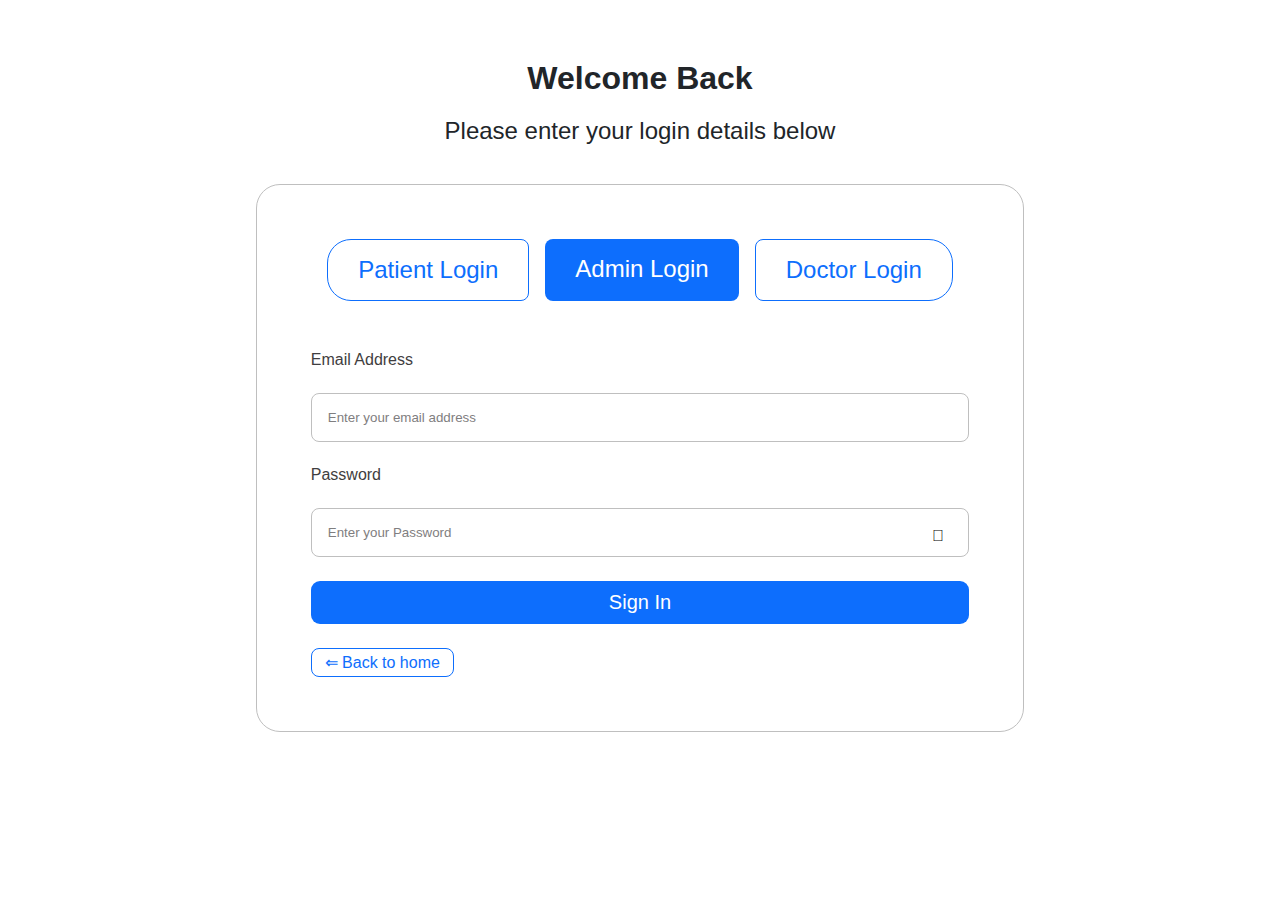
<file: pages/adminlogin.html>
<!DOCTYPE html>
<html>
<head>
	<meta charset="utf-8">
	<meta name="viewport" content="width=device-width, initial-scale=1">
	<link rel="stylesheet" href="https://cdnjs.cloudflare.com/ajax/libs/font-awesome/4.7.0/css/font-awesome.min.css">
	<link href="https://maxcdn.bootstrapcdn.com/font-awesome/4.7.0/css/font-awesome.min.css" rel="stylesheet">
	<link rel="icon" type="image/svg" sizes="32x32" href="../images/logo.svg">
	<link rel="stylesheet" type="text/css" href="../styles/style.css">
	<title>FMC Signup</title>
</head>
<body>

	<main class="Signup-main">
		<section class="Signup-header">
			<h1>Welcome Back</h1>
			<p>Please enter your login details below</p>
		</section>
		<fieldset class="Signup-fieldset">
			<div class="Signup-toggle">
				<a href="#" class="patientSignups">Patient Login</a>
				<a href="#" class="adminLogins">Admin Login</a>
				<a href="#" class="doctorSignup">Doctor Login</a>
			</div>
			<form class="SignupForm">
				<label>Email Address</label>
				<input type="text" name="email" placeholder="Enter your email address">
				<label>Password</label>
				<div class="password-field">
					<input type="text" name="password" placeholder="Enter your Password" class="InputPassword">
					<span type="checkbox" class="fa fa-lock field-icon toggle-password" id="toggler"></span>
				</div>
				<button class="SignupButton">Sign In</button>
				<a class="backHome" href="../index.html">&#8656 Back to home</a>
			</form>
		</fieldset>
	</main>

</body>
</html>
</file>
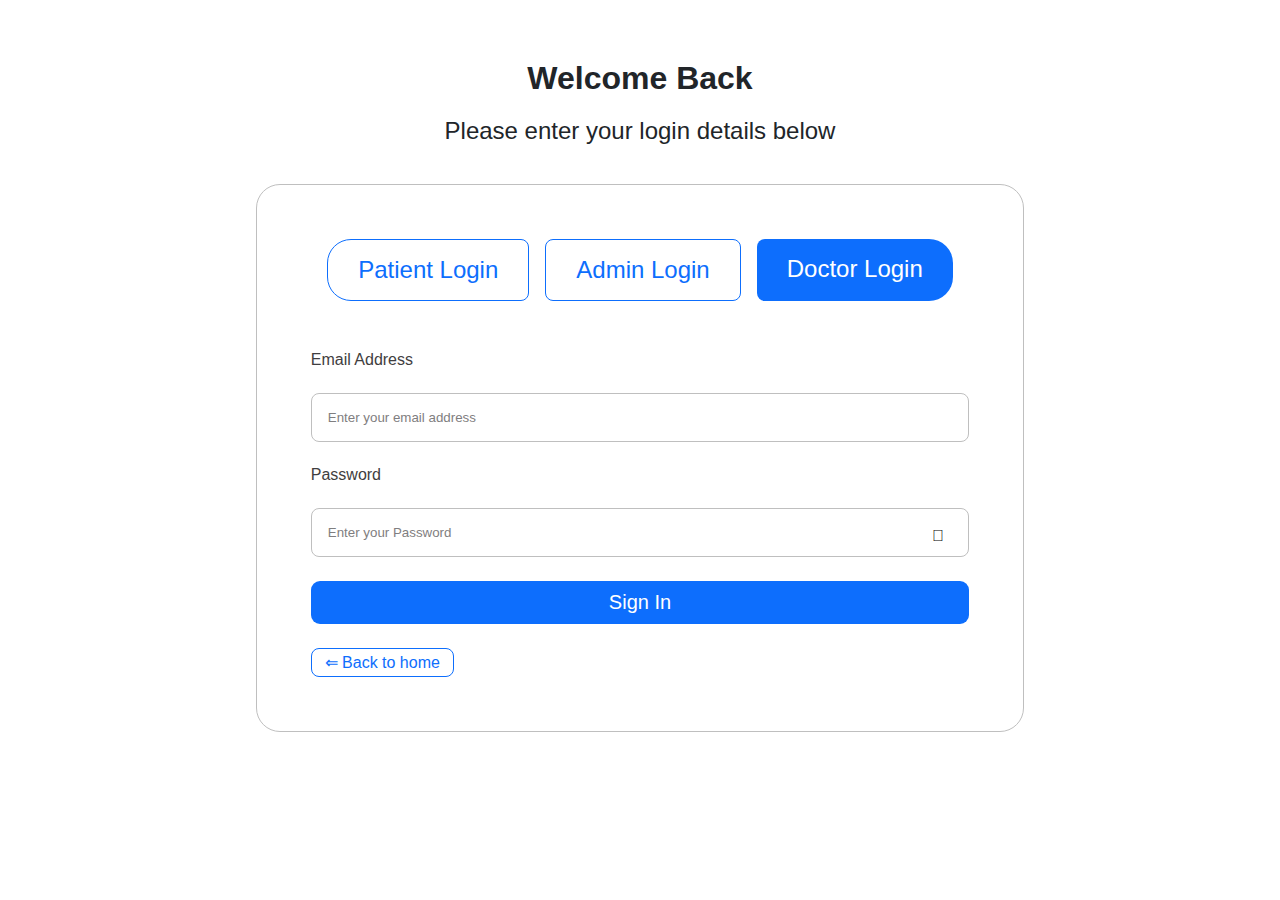
<file: pages/doctorlogin.html>
<!DOCTYPE html>
<html>
<head>
	<meta charset="utf-8">
	<meta name="viewport" content="width=device-width, initial-scale=1">
	<link rel="stylesheet" href="https://cdnjs.cloudflare.com/ajax/libs/font-awesome/4.7.0/css/font-awesome.min.css">
	<link href="https://maxcdn.bootstrapcdn.com/font-awesome/4.7.0/css/font-awesome.min.css" rel="stylesheet">
	<link rel="icon" type="image/svg" sizes="32x32" href="../images/logo.svg">
	<link rel="stylesheet" type="text/css" href="../styles/style.css">
	<title>FMC Signup</title>
</head>
<body>

	<main class="Signup-main">
		<section class="Signup-header">
			<h1>Welcome Back</h1>
			<p>Please enter your login details below</p>
		</section>
		<fieldset class="Signup-fieldset">
			<div class="Signup-toggle">
				<a href="#" class="patientSignups">Patient Login</a>
				<a href="#" class="adminLogin">Admin Login</a>
				<a href="#" class="doctorSignups">Doctor Login</a>
			</div>
			<form class="SignupForm">
				<label>Email Address</label>
				<input type="text" name="email" placeholder="Enter your email address">
				<label>Password</label>
				<div class="password-field">
					<input type="text" name="password" placeholder="Enter your Password" class="InputPassword">
					<span type="checkbox" class="fa fa-lock field-icon toggle-password" id="toggler"></span>
				</div>
				<button class="SignupButton">Sign In</button>
				<a class="backHome" href="../index.html">&#8656 Back to home</a>
			</form>
		</fieldset>
	</main>

</body>
</html>
</file>
<file: styles/style.css>
*, *:before, *:after {
  box-sizing: border-box;
  list-style: none;
  text-decoration: none;
  margin: 0;
  padding: 0;
  font-family: var(--font-family-base);
}

html {
    scroll-behavior: smooth;
}

:root {
    --color-primary: #0D6EFD;
    --color-black: #212529;
    --color-white: #ffffff;
    --color-secondary: #992EDA;
    --text-color: var(--color-black);
    --color-background: #FCFCFC;

    --font-family-base: "Open Sans", "Helvetica Neue", Helvetica, Arial, sans-serif;

    --font-size-small: 14px;
    --font-size-medium: 16px;
    --font-size-large: 24px;
    --font-size-x-large: 32px;
    --font-size-xx-large: 56px;

    --font-weight-regular: 400;
    --font-weight-semibold: 600;
    --font-weight-bold: 700;
}

/*Start of landing page styles*/

nav {
  display: flex;
  flex-direction: row;
  padding: 16px 50px;
  box-shadow: 0px 10px 10px -10px rgba(13, 110, 253, 0.14);
  gap: 159px;
  align-items: flex-end;
}

nav img {
  width: 53px;
  height: 40px;
}

.nav {
  display: flex;
  flex-direction: row;
  align-items: center;
  justify-content: center;
  gap: 258px;
}

.Navmenu {
  display: flex;
  flex-direction: row;
  align-items: center;
  gap: 6%;
  white-space: nowrap;
}

.Navmenu a {
  color: var(--color-black);
}

.Navmenu a:hover {
  color: var(--color-secondary);
}

.Navmenu a:active {
  color: var(--color-primary);
}

#home {
  color: var(--color-primary);
}

.button {
  display: flex;
  flex-direction: row;
  gap: 16px;
}

.button a:nth-child(2) {
  color: var(--color-white);
  background-color: var(--color-primary);
  border: none;
  border-radius: 8px;
  padding: 10px 20px;
  text-align: center;
}

.button a:nth-child(2):hover {
  background-color: #0949A9;

}

.button a:nth-child(1) {
  color: var(--color-primary);
  border: 1px solid #9F9FA0;
  border-radius: 8px;
  padding: 10px 20px;
  text-align: center;
}

.button a:nth-child(1):hover {
  color: var(--color-white);
  background-color: #0949A9;
  border: none;
}

.hamburger {
  display: none;
  cursor: pointer;
}

.bar {
  display: block;
  width: 25px;
  height: 3px;
  margin: 5px auto;
  -webkit-transition: all 0.3s ease-in-out;
  transition: all 0.3s ease-in-out;
  background-color: var(--color-black);
}

.hero {
  background-image: url("../images/Hero img.svg");
  background-repeat: no-repeat;
  background-size: cover;
  background-position: center;
  height: 650px;
}

.hero div {
  background-color: rgba(102, 31, 145, 0.1);
  text-align: center;
  padding-top: 240px;
  color: var(--color-white);
}

.hero h1 {
  font-size: var(--font-size-xx-large);
  font-weight: var(--font-weight-bold);
  margin-bottom: 44px;
}

.hero a {
  padding: 10px 20px;
  width: 89px;
  background-color: var(--color-white);
  border: 5px solid var(--color-primary);
  border-radius: 16px;
  color: var(--color-primary);
  font-size: var(--font-size-x-large);
  font-weight: var(--font-weight-bold);
}

.hero a:hover {
  color: var(--color-white);
  background-color: var(--color-primary);
}

.AboutSection {
  margin: 36px 82px;
  background-color: var(--color-white);
}

.AboutSection h2 {
  color: var(--color-primary);
  font-size: var(--font-size-x-large);
  font-weight: var(--font-weight-semibold);
  text-align: center;
}

.AboutSection div {
  display: flex;
  flex-direction: row;
  align-items: center;
  gap: 16px;
  margin-top: 48px;
}

.AboutSection p {
  color: var(--color-black);
  font-weight: var(--font-weight-regular);
  font-size: var(--font-size-medium);
}

.Managements {
  background-color: var(--color-background);
  display: flex;
  flex-direction: column;
  align-items: center;
  justify-content: center;
  gap: 48px;
  padding-top: 30px;
  padding-bottom: 70px;
}

.Managements article {
  display: flex;
  flex-direction: row;
  gap: 83px;
}

.Managements h2 {
  color: var(--text-color);
  font-size: var(--font-size-x-large);
  font-weight: var(--font-weight-semibold);
}

.Managements div {
  display: flex;
  flex-direction: column;
  padding: 24px 32px;
  background-color: var(--color-white);
  border-radius: 8px;
  align-items: center;
  gap: 38px;
}

.Managements h3 {
  font-weight: var(--font-weight-regular);
  font-size: var(--font-size-large);
  color: var(--text-color);
}

.Managements p {
  color: var(--text-color);
  font-size: var(--font-size-medium);
  font-weight: var(--font-weight-regular);
}

.Managements a {
  background-color: var(--color-secondary);
  border-radius: 8px;
  padding: 10px 20px;
  color: var(--color-white);
  font-weight: var(--font-weight-regular);
  font-size: 20px;
  margin-bottom: 30px;
}

.Managements a:hover {
  background-color: var(--color-white);
  border: 1px solid var(--color-secondary);
  color: var(--color-secondary);
}

.OurServices {
  background-image: url("../images/Services img.svg");
  background-repeat: no-repeat;
  background-size: cover;
  background-position: center;
  height: 696px;
  display: flex;
  flex-direction: column;
  align-items: center;
  justify-content: center;
  gap: 48px;
}

.OurServices h3 {
  font-weight: var(--font-weight-semibold);
  font-size: var(--font-size-x-large);
  color: var(--color-white);
}

.OurServices article {
  display: flex;
  flex-direction: row;
  gap: 179px;
}

.OurServices div {
  display: flex;
  flex-direction: column;
  gap: 102px;
}

.OurServices div a {
  font-size: var(--font-size-large);
  font-weight: var(--font-weight-semibold);
  color: var(--color-white);
}

.OurServices div a:hover {
  font-size: var(--font-size-x-large);
}

#ServiceButton {
  background-color: var(--color-white);
  padding: 8px 24px;
  border: 6px solid var(--color-primary);
  color: var(--color-primary);
  font-size: 20px;
  font-weight: var(--font-weight-regular);
  border-radius: 8px;
  width: 284px;
  text-align: center;
}

#ServiceButton:hover {
  background-color: var(--color-primary);
  color: var(--color-white);
}

.IndexDepartments {
  background-color: var(--color-background);
  display: flex;
  flex-direction: column;
  align-items: center;
  justify-content: center;
  gap: 20px;
  padding-top: 22px;
  padding-bottom: 22px;
}

.IndexDepartments h3 {
  color: var(--color-black);
  font-weight: var(--font-weight-semibold);
  font-size: var(--font-size-x-large);
}

.IndexDepartments section {
  display: flex;
  flex-direction: column;
  align-items: center;
  justify-content: center;
  gap: 45px;
}

.carousel {
  display: flex;
  flex-direction: row;
  gap: 78px;
}

.carousel article {
  background-color: var(--color-white);
  box-shadow: 2px 0px 8px rgba(13, 110, 253, 0.14);
  border-radius: 24px;
  cursor: pointer;
}

.carousel article p {
  margin-top: 24px;
  margin-bottom: 10px;
  color: var(--text-color);
  text-align: center;
  font-weight: var(--font-weight-regular);
  font-size: var(--font-size-large);
}

.ellipse {
  display: flex;
  flex-direction: row;
  gap: 30px;
}

.ellipse span {
  border: 1px solid var(--color-secondary);
  width: 22px;
  height: 22px;
  border-radius: 20px;
}

.ellipse span:nth-child(1) {
  border: none;
  background-color: var(--color-secondary);
}

.IndexDepartments a {
  padding: 8px 24px;
  width: 284px;
  background-color: var(--color-white);
  border-radius: 8px;
  border: 3px solid var(--color-secondary);
  text-align: center;
  font-size: 20px;
  font-weight: var(--font-weight-regular);
  color: var(--color-secondary);
}

.IndexDepartments a:hover {
  background-color: var(--color-secondary);
  color: var(--color-white);
}

.News {
  background-color: var(--color-background);
  padding: 36px 78px 60px 78px;
  display: flex;
  flex-direction: column;
  gap: 40px;
}

.News h4 {
  font-weight: var(--font-weight-semibold);
  font-size: var(--font-size-x-large);
  color: var(--text-color);
}

.News section {
  display: flex;
  flex-direction: row;
  gap: 5%;
}

.News article {
  background-color: var(--color-white);
  border: 1px solid #D9D8D9;
  border-radius: 16px;
  padding: 16px 8px;
  display: flex;
  flex-direction: column;
  gap: 16px;
  align-items: center;
  justify-content: center;
}

.News div {
  display: flex;
  flex-direction: column;
  justify-content: flex-end;
 
}

.News h5 {
  font-weight: var(--font-weight-regular);
  font-size: 20px;
  color: var(--text-color);
  text-align: center;

}

.News div p {
  font-size: var(--font-size-small);
  font-weight: var(--font-weight-regular);
  color: var(--color-primary);
  text-align: right;
  padding-right: 20px;
}

.articleParagraph {
  font-weight: var(--font-weight-regular);
  font-size: var(--font-size-small);
  color: var(--text-color);
  padding: 14px;
}

.News img {
  width: 300px;
  height: auto;
  align-self: center;
}

.News a {
  color: var(--color-white);
  background-color: var(--color-secondary);
  border-radius: 8px;
  border: none;
  padding: 10px 20px;
  width: 124px;
  text-align: center;
  align-self: center;
}

.News a:hover {
  background-color: var(--color-white);
  border: 1px solid var(--color-secondary);
  color: var(--color-secondary);
}

.ContactSection {
  background: linear-gradient(104.54deg, rgba(13, 110, 253, 0.0826) 13.27%, rgba(199, 207, 219, 0.091) 37.29%, rgba(196, 118, 208, 0.0504) 53.16%, rgba(92, 136, 202, 0.0534391) 65.46%);
  padding-top: 36px;
  padding-bottom: 36px;
  padding-left: 30%;
  padding-right: 30%;
  display: flex;
  flex-direction: column;
  justify-content: center;
  align-items: center;
  gap: 16px;
}

.ContactSection div {
  display: flex;
  flex-direction: column;
  gap: 8px;
}

.ContactSection h5 {
  font-size: var(--font-size-x-large);
  font-weight: var(--font-weight-semibold);
  text-align: center;
  color: var(--color-primary);
}

.ContactSection p {
  font-weight: var(--font-weight-regular);
  font-size: var(--font-size-large);
  text-align: center;
  color: var(--text-color);
}

.ContactForm {
  display: flex;
  flex-direction: column;
  gap: 16px;
}

.ContactForm label {
  color: #3F3E40;
  font-size: var(--font-size-medium);
  font-weight: var(--font-weight-regular);
}

.ContactForm input {
  border: 1px solid #BFBFBF;
  border-radius: 8px;
  width: 734px;
  height: 42px;
  padding: 12px;
}

#Message {
  height: 248px;
  padding: 12px;
  border: 1px solid #BFBFBF;
  border-radius: 8px;
}

.ContactForm button {
  padding: 10px 20px;
  text-align: center;
  background-color: var(--color-primary);
  border-radius: 8px;
  width: 108px;
  border: none;
  color: var(--color-white);
  font-weight: var(--font-weight-regular);
  font-size: 20px;
  align-self: center;
  margin-top: 17px;
  cursor: pointer;
}

.ContactForm button:hover {
  background-color: var(--color-white);
  border: 1px solid var(--color-primary);
  color: var(--color-primary);
}

footer {
  background-color: #07377F;
  padding: 80px;
  color: var(--color-white);
}

footer section {
  display: flex;
  flex-direction: row;
  gap: 200px;
}

#footerLogo {
  width: 53px;
  height: 50px;
}

footer article {
  display: flex;
  flex-direction: column;
  justify-content: center;
  align-items: flex-start;
  gap: 24px;
  font-size: 20px;
}

footer a {
  color: var(--color-white);
}

footer a:hover {
  border: 1px solid var(--color-secondary);
  color: var(--color-secondary);
  background-color: var(--color-white);
  padding: 4px 14px 4px 4px;
  border-radius: 8px;
}

.socials {
  display: flex;
  flex-direction: row;
  gap: 33px;
}

.facebook {
  background-image: url("../images/facebook.svg");
  width: 40px;
  height: 40px;
  background-repeat: no-repeat;
  background-position: center;
  cursor: pointer;
}

.twitter {
  background-image: url("../images/twitter.svg");
  width: 40px;
  height: 40px;
  background-repeat: no-repeat;
  background-position: center;
  cursor: pointer;
}

.twitter:hover {
  background-image: url("../images/twitter2.svg");
}

.facebook:hover {
  background-image: url("../images/facebook2.svg");
}

footer hr {
  margin-top: 30px;
  margin-bottom: 30px;
  border-radius: 11px;
  height: 4px;
  background-color: #BFBFBF;
}

#footnote {
  display: flex;
  flex-direction: row;
  justify-content: space-between;
  font-size: 14px;
  font-weight: var(--font-weight-regular);
}

/* End of landing page*/


/* 
Start of Media Query 

Landing page media query 
*/
@media only screen and (max-width: 1115px) {

  nav {
    gap: 100px;
  }

  .nav {
    padding: 12px 30px;
  }

  nav img {
    width: 53px;
    height: 50px;
  }

  .Navmenu {
    gap: 4%;
    margin-left: 0;
  }

  .button {
    gap: 10px;
  }

  .button a:nth-child(2) {
    padding: 8px 16px;
    white-space: nowrap;
  }

  .button a:nth-child(1) {
    padding: 8px 16px;
    white-space: nowrap;
  }

  .nav {
    gap: 130px;
  }

  .hero {
    height: 450px;
  }

  .hero div {
    padding-top: 140px;
  }

  .hero h1 {
    font-size: var(--font-size-x-large);
    margin-bottom: 44px;
  }

  .hero a {
    width: 69px;
    border-radius: 16px;
    font-size: var(--font-size-large);
  }

  .AboutSection img {
    width: 400px;
    height: auto;
  }

  .Managements article {
    display: flex;
    flex-direction: row;
    gap: 15px;
  }

  .Managements div {
    padding: 24px 20px;
    gap: 20px;
  }

  .OurServices {
    height: 600px;
  }

  .OurServices article {
    gap: 100px;
  }

  .OurServices div a {
    font-size: 20px;
  }

  .OurServices div a:hover {
    font-size: var(--font-size-large);
  }

  .carousel {
    gap: 40px;
  }

  .carousel img {
    width: 250px;
    height: auto;
  }

  .carousel article p {
    font-size: var(--font-size-medium);
  }

  .ellipse span {
    width: 18px;
    height: 18px;
    border-radius: 15px;
  }

  .IndexDepartments a {
    width: 250px;
    font-size: var(--font-size-medium);
  }

  .News {
    padding: 36px 50px 60px 50px;
  }

  .News section {
    gap: 3%;
  }

  .News article {
    padding: 16px 4px;
  }

  .News h5 {
    font-size: var(--font-size-medium);
  }

  .News img {
    width: 250px;
  }
}

@media only screen and (max-width: 1033px) {
  .nav {
    padding: 10px 15px;
    gap: 50px;
  }

  nav {
    gap: 50px;
  }

  .Navmenu {
    gap: 2%;
  }

  .AboutSection img {
    width: 300px;
  }

  .AboutSection p {
    font-size: var(--font-size-small);
    line-height: 16px;
  }

  .Managements img {
    width: 220px;
    height: 200px;
  }

  .Managements h3 {
    font-weight: var(--font-weight-semibold);
    font-size: var(--font-size-medium);
  }

  .Managements p {
    font-size: var(--font-size-small);
  }

  .Managements a {
    padding: 8px 16px;
    font-size: var(--font-size-medium);
  }

  #ServiceButton {
    padding: 8px 20px;
    font-size: var(--font-size-medium);
    width: 225px;
  }

  .News img {
    width: 200px;
  }

  .News {
    padding: 36px 30px 60px 30px;
  }

  .articleParagraph {
    padding: 8px;
  }

  .News a {
    padding: 8px 16px;
    width: 100px;
  }

  .ContactForm input {
    width: 600px;
    height: 36px;
  }

  #Message {
    height: 200px;
  }

  .ContactForm button {
    padding: 8px 16px;
    width: 80px;
    font-size: 16px;
  }

  footer {
    padding: 40px;
  }

  footer section {
    gap: 80px;
  }

  #footerLogo {
    width: 43px;
    height: 40px;
  }

  footer article {
    font-size: 16px;
  }

  footer hr {
    border-radius: 9px;
    height: 3px;
  }
}

@media only screen and (max-width: 850px) {

  nav {
    justify-content: space-between;
  }

  .hamburger{
    display: block;
  }

  .hamburger.active .bar:nth-child(2){
    opacity: 0;
  }

  .hamburger.active .bar:nth-child(1) {
    transform: translateY(8px) rotate(45deg);
  }

  .hamburger.active .bar:nth-child(3){
    transform: translateY(-8px) rotate(-45deg);
  }

  .Navmenu {
    position: fixed;
    left: -100%;
    top: 70px;
    gap: 10px;
    flex-direction: column;
    background-color: var(--color-white);
    width: 100%;
    padding-top: 2%;
    padding-left: 50%;
    padding-right: 50%;
    align-items: flex-start;
    transition: 0.3s;
  }

  .Navmenu.active {
    left: 0;
  }

  .AboutSection {
    margin: 36px 40px;
  }

  .AboutSection div {
    flex-direction: column;
  }

  .AboutSection img {
    width: 90%;
    height: auto;
  }

  .Managements article {
    flex-direction: column;
    gap: 63px;
  }

  .carousel {
    flex-direction: column;
  }

  .News section {
    flex-direction: column;
    gap: 30px;
  }

  .News img {
    width: 100%;
  }

  .ContactForm input {
    width: 350px;
    height: 30px;
  }

  #Message {
    height: 180px;
  }

}

@media only screen and (max-width: 650px) {

  .hero h1 {
    font-size: var(--font-size-large);
  }

  .hero a {
    font-size: var(--font-size-medium);
  }

  .AboutSection {
    margin: 36px 22px;
  }

  .OurServices {
    background-image: none;
    background-color: #042554;
    height: auto;
    padding: 80px;
  }

  .OurServices article {
    flex-direction: column;
    gap: 50px;
  }

  .OurServices div {
    gap: 50px;
  }

  .ContactForm input {
    width: 300px;
    height: 30px;
  }

  .ContactSection h5 {
    font-size: var(--font-size-large);
  }

  .ContactSection p {
    font-size: var(--font-size-medium);
  }

  .ContactSection label {
    font-size: var(--font-size-small);
  }

  footer {
    padding: 40px;
  }

  footer section {
    flex-direction: column;
    gap: 24px;
  }

  #footnote {
    flex-direction: column;
    gap: 24px;
  }
}

/* End of index page */
/* Signup page */


.Signup-main {
  margin-left: 20%;
  margin-right: 20%;
  margin-top: 60px;
  margin-bottom: 60px;
}

.Signup-header h1 {
  font-size: var(--font-size-x-large);
  color: var(--text-color);
  font-weight: var(--font-weight-semibold);
  text-align: center;
  margin-bottom: 20px;
}


.Signup-header p {
  font-size: var(--font-size-large);
  font-weight: var(--font-weight-regular);
  color: var(--text-color);
  text-align: center;
  margin-bottom: 39px;
}

.Signup-fieldset {
  border: 1px solid #BFBFBF;
  border-radius: 24px;
  padding: 7%;
}

.Signup-toggle {
  display: flex;
  flex-direction: row;
  gap: 16px;
  margin-bottom: 50px;
  justify-content: center;
}

.patientSignup {
  background-color: var(--color-primary);
  border-radius: 24px 8px 8px 24px;
  padding: 16px 30px;
  color: var(--color-white);
  font-size: var(--font-size-large);
}

.patientSignup:hover {
  opacity: 0.7;
}

.patientSignups {
  color: var(--color-primary);
  font-size: var(--font-size-large);
  border-radius: 24px 8px 8px 24px;
  border: 1px solid var(--color-primary);
  padding: 16px 30px;
}

.patientSignups:hover {
  background-color: #5E9EFE;
  border: none;
  color: var(--color-white);
}

.doctorSignup {
  color: var(--color-primary);
  font-size: var(--font-size-large);
  border-radius: 8px 24px 24px 8px;
  border: 1px solid var(--color-primary);
  padding: 16px 30px;

}

.doctorSignup:hover {
  background-color: #5E9EFE;
  border: none;
  color: var(--color-white);
}

.doctorSignups {
  background-color: var(--color-primary);
  border-radius: 8px 24px 24px 8px;
  padding: 16px 30px;
  color: var(--color-white);
  font-size: var(--font-size-large);
}

.doctorSignups:hover {
  opacity: 0.7;
}

.SignupForm {
  display: flex;
  flex-direction: column;
  gap: 24px;
}

.SignupForm label {
  color: #3F3E40;
  font-weight: var(--font-weight-regular);
  font-size: var(--font-size-medium);
}

.SignupForm input {
  padding: 16px;
  border: 1px solid #BFBFBF;
  border-radius: 8px;
}

.SignupForm input::placeholder {
  color: #7F7E80;
}

.InputPassword {
  width: 100%;
}

.field-icon {
  float: right;
  margin-right: 25px;
  margin-top: -30px;
  position: relative;
  z-index: 2;
  cursor: pointer;
}

.SignupButton {
  background-color: var(--color-primary);
  border-radius: 9px;
  padding: 10px 20px;
  font-size: 20px;
  font-weight: var(--font-weight-regular);
  color: var(--color-white);
  border: none;
}

.SignupButton:hover {
  background-color: #5E9EFE;
  cursor: pointer;
}

.SignupForm p {
  text-align: center;
  font-weight: var(--font-weight-regular);
  font-size: var(--font-size-small);
  color: var(--text-color);
}

.SignupForm p a {
  color: var(--color-primary);
  cursor: pointer;
}

.backHome {
  color: var(--color-primary);
  border: 1px solid var(--color-primary);
  border-radius: 8px;
  padding: 4px;
  text-align: center;
  width: 143px;
}

@media only screen and (max-width: 927px) {
  .Signup-main {
    margin-left: 5%;
    margin-right: 5%;
    margin-top: 40px;
    margin-bottom: 40px;
  }

  .Signup-header h1 {
    font-size: var(--font-size-large);
  }

  .Signup-header p {
    font-size: var(--font-size-medium);
  }

  .patientSignup, .patientSignups {
    padding: 16px 30px;
    font-size: var(--font-size-medium);
  }

  .doctorSignup, .doctorSignups {
    font-size: var(--font-size-medium);
    padding: 16px 30px;
  }

}

@media only screen and (max-width: 653px) {
  .Signup-fieldset {
    padding: 4%;
  }

  .patientSignup, .patientSignups {
    padding: 8px 16px;
  }

  .doctorSignup, .doctorSignups {
    padding: 8px 16px;
  }

  .Signup-toggle {
    gap: 8px;
  }

  .SignupButton {
    font-size: var(--font-size-medium);
  }

  .SignupForm input {
    padding: 10px;
  }
}

@media only screen and (max-width: 473px) {
  .Signup-toggle {
    gap: 2%;
  }
}

/* End of Signup page */
/* Login Page */

.adminLogin {
  border-radius: 8px;
  color: var(--color-primary);
  font-size: var(--font-size-large);
  border: 1px solid var(--color-primary);
  padding: 16px 30px;
}

.adminLogin:hover {
  background-color: #5E9EFE;
  border: none;
  color: var(--color-white);
}

.adminLogins {
  background-color: var(--color-primary);
  border-radius: 8px;
  padding: 16px 30px;
  color: var(--color-white);
  font-size: var(--font-size-large);
}

.adminLogins:hover {
  opacity: 0.7;
}

@media only screen and (max-width: 927px) {
  .adminLogin, .adminLogins {
    font-size: var(--font-size-medium);
  }
}

@media only screen and (max-width: 653px) {
  .adminLogin, .adminLogins {
    padding: 8px 16px;
  }
}


/* Services Page */
.servicesPage {
  background-image: url("../images/Frame 1638.svg");
  background-repeat: no-repeat;
  background-size: cover;
  background-position: center;
  height: 696px;
}

.servicesPage h3 {
  color: #042554;
}

.servicesPage article div a {
  color: #042554;
}

.servicesPage article div a:hover {
  font-size: var(--font-size-large);
  color: var(--color-primary);
}


/* Dashboard */

.NavigationDash {
  display: flex;
  flex-direction: row;
  justify-content: space-evenly;
  align-items: center;
  padding: 16px 0px;
  gap: 6%;
  box-shadow: 0px 10px 10px -10px rgba(13, 110, 253, 0.14);
}

#menuToggle {
  display: none;
}

.DashTag {
  font-weight: var(--font-weight-semibold);
  font-size: var(--font-size-x-large);
  color: var(--color-black);
}

.userNav {
  display: flex;
  flex-direction: row;
  align-items: center;
  justify-content: center;
  color: var(--color-black);
}

.NavUserMenu {
  display: none !important;
}

.dropdown {
  position: relative;
  display: inline-block;
}

.dropbtn {
  cursor: pointer;
}

.dropdown-content {
  display: none !important;
  position: absolute;
  background-color: var(--color-white);
  min-width: 90px;
  padding-top: 10px;
  box-shadow: 0px 8px 16px 0px rgba(0,0,0,0.2);
  z-index: 1;
}

.dropdown-content a {
  color: var(--color-black);
  padding: 6px;
  text-decoration: none;
  display: block;
  font-size: var(--font-size-small);
}

.dropdown-content a:hover {
  color: var(--color-primary);
}

.dropdown:hover .dropdown-content {display: block !important;}

.DashboardContainer {
  display: flex;
  flex-direction: row;
  min-height: 700px;
}

.PatientAside {
  background-color: var(--color-primary);
  border-top: 1px solid #9F9FA0;
  width: 324px !important;
}

.PatientAside div {
  display: flex;
  flex-direction: column;
  margin-left: 15%;
  padding-bottom: 90%;
}

.PatientAside a {
  padding: 30px 0px;
  border-bottom: 3px solid #D9D8D9;
  font-weight: var(--font-weight-regular);
  font-size: 24px;
  color: var(--color-white);
}

.DashboardMain {
  padding-top: 56px;
  background: linear-gradient(104.54deg, rgba(13, 110, 253, 0.0826) 13.27%, rgba(199, 207, 219, 0.091) 37.29%, rgba(196, 118, 208, 0.0504) 53.16%, rgba(92, 136, 202, 0.0534391) 65.46%);
  width: 80%;
}

.DashboardMain h1 {
  padding: 10px;
  margin-left: 24px;
  margin-bottom: 78px;
  color: #5F5E60;
  font-size: var(--font-size-x-large);
  font-weight: var(--font-weight-semibold);
}

.DashboardMain article {
  background-color: var(--color-white);
  padding: 5%;
}

.DashboardMain section {
  background-color: var(--color-white);
  padding: 5%;
  display: flex;
  flex-direction: row;
  gap: 38px;
}

.section-div div {
  display: flex;
  flex-direction: column;
  border-radius: 8px;
  border: 1px solid #9F9FA0;
  gap: 21px;
  text-align: center;
  padding: 40px;
  width: 313px;
}

@media only screen and (max-width: 1090px) {
  .NavigationDash {
  gap: 10%;
  }

.PatientAside a {
  font-size: var(--font-size-medium);
}

.DashboardMain section {
  padding: 3%;
  gap: 20px;
}

.section-div div {
  padding: 15px;
  width: 230px;
}

}

@media only screen and (max-width: 760px) {
  .DashboardMain section {
    flex-direction: column;
    align-items: center;
  }

  .section-div div {
    width: 80%;
  }

  .DashboardMain h1 {
    font-size: var(--font-size-large);
  }

  .NavigationDash {
    gap: 2%;
  }
}

@media only screen and (max-width: 667px) {
  .DashTag {
    font-size: var(--font-size-large);
  }
  .userNav {
    display: none;
  }

  .NavUserMenu {
      display: flex !important;
      flex-direction: row;
      align-items: center;
      justify-content: center;
      color: var(--color-black);
      margin-bottom: 30px;
  }


  #menuToggle
{
  display: block;
  position: relative;
  z-index: 1;
  -webkit-user-select: none;
  user-select: none;
}

#menuToggle a
{
  padding: 30px 0px;
  border-bottom: 3px solid #D9D8D9;
  font-weight: var(--font-weight-regular);
  font-size: 24px;
  color: var(--color-white);
  transition: color 0.3s ease;
}

#menuToggle a:hover
{
  cursor: pointer;
}


#menuToggle input
{
  display: block;
  width: 40px;
  height: 32px;
  position: absolute;
  cursor: pointer;
  opacity: 0;
  z-index: 2;
  -webkit-touch-callout: none;
}

#menuToggle span
{
  display: block;
  width: 20px;
  height: 2px;
  margin-bottom: 5px;
  position: relative;
  background: #000000;
  border-radius: 3px;
  margin-left: 30px;
  z-index: 1;
  transform-origin: 4px 0px;
  transition: transform 0.5s cubic-bezier(0.77,0.2,0.05,1.0),
              background 0.5s cubic-bezier(0.77,0.2,0.05,1.0),
              opacity 0.55s ease;
}

#menuToggle span:first-child
{
  transform-origin: 0% 0%;
}

#menuToggle span:nth-last-child(2)
{
  transform-origin: 0% 100%;
}

#menuToggle input:checked ~ span
{
  opacity: 1;
  transform: rotate(45deg) translate(2px, 2px);
  background: #232323;
}

#menuToggle input:checked ~ span:nth-last-child(3)
{
  opacity: 0;
  transform: rotate(0deg) scale(0.2, 0.2);

}

#menuToggle input:checked ~ span:nth-last-child(2)
{
  transform: rotate(-45deg) translate(0, 1px);
}

#menu
{
  position: absolute;
  width: 290px;
  height: 720px;
  margin: -100px 0 0 -50px;
  padding-left: 70px;
  padding-bottom: 40px;
  padding-top: 105px;
  padding-right: 0px;
  background: var(--color-primary);
  list-style-type: none;
  -webkit-font-smoothing: antialiased;
  /* to stop flickering of text in safari */
  transform-origin: 0% 0%;
  transform: translate(-100%, 0);
  transition: transform 0.5s cubic-bezier(0.77,0.2,0.05,1.0);
}

#menu li
{
  padding: 20px 0;
  font-size: 16px;
  display: flex;
  flex-direction: column;
  align-items: flex-start;
}

/*
 * And let's slide it in from the left
 */
#menuToggle input:checked ~ ul
{
  transform: none;
}
}

@media only screen and (max-width: 500px) {

  .PatientAside {
    display: none;
  }

  .DashboardMain {
    width: 100%;
    padding-top: 5px;
  }

  .DashboardMain h1 {
    margin-left: 0px;
    text-align: center;
  }

  
}
}

/* Edit profile */

.DashboardMain-fieldset {
  border: 1px solid #BFBFBF;
  border-radius: 24px;
  padding: 7%;
  width: 100%;
  background-color: var(--color-secondary);

}

legend select {
  padding: 16px;
  border: 1px solid #BFBFBF;
  border-radius: 8px;
  width: 100%;
  margin-top: 20px;
}

.options {
  padding: 16px;
  border: 1px solid #BFBFBF;
  border-radius: 8px;
  width: 100%;
  cursor: pointer;
}

.updatebtn {
  color: var(--color-primary);
  border: 1px solid var(--color-primary);
  border-radius: 8px;
  padding: 10px 10px;
  background-color: transparent;
  width: 10%;
}

/* appointment history */
.dashboard-section {
  background-color: var(--color-white);
  padding: 10px;
  
}

.table, {
  font-size: 12pcx;
  gap: 10px;
}

table, th, td {
  border: 1px solid var(--color-black);
  border-collapse: collapse;
  padding: 3px;
}
</file>
